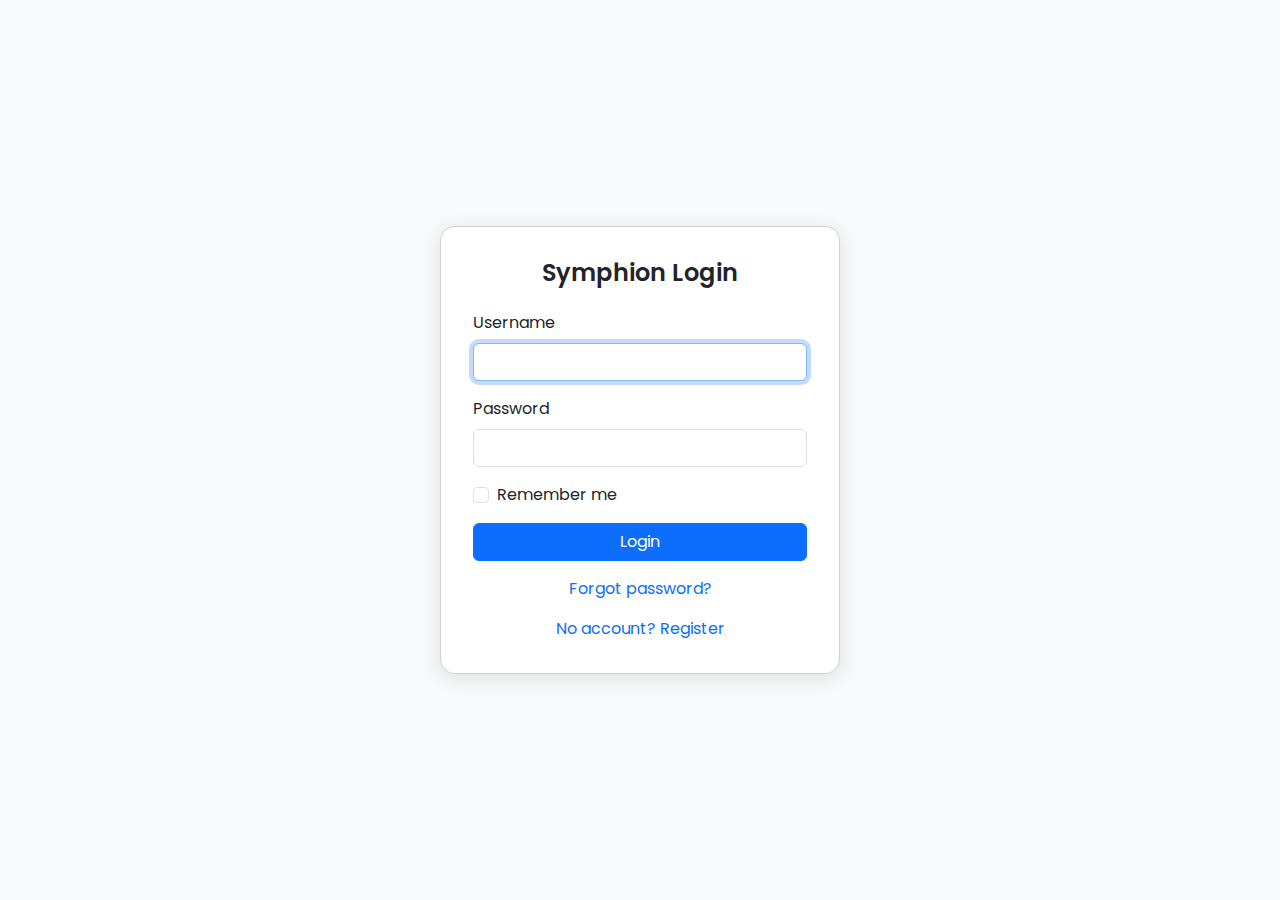
<file: index.html>
<!DOCTYPE html>
<html lang="en">
<head>
  <meta charset="UTF-8">
  <meta name="viewport" content="width=device-width, initial-scale=1">
  <title>Login</title>
  <link href="https://cdn.jsdelivr.net/npm/bootstrap@5.3.3/dist/css/bootstrap.min.css" rel="stylesheet">
  <!-- Google Font -->
  <link href="https://fonts.googleapis.com/css2?family=Poppins:wght@400;600&display=swap" rel="stylesheet">
  <style>
    body {
      background: #f8f9fa;
      font-family: 'Poppins', sans-serif;
    }
    .login-container {
      min-height: 100vh;
      display: flex;
      align-items: center;
      justify-content: center;
    }
    .login-card {
      width: 100%;
      max-width: 400px;
      padding: 2rem;
      border-radius: 15px;
      box-shadow: 0 4px 20px rgba(0, 0, 0, 0.1);
      background-color: #ffffff;
    }
    h4 {
      font-weight: 600;
    }


/* ----- EXTRA SMALL (≤576px) ----- */
@media (max-width: 576px) {
  .login-card {
    padding: 1rem;          /* less padding for smaller phones */
  }
  .login-card h4 {
    font-size: 1.25rem;     /* smaller heading */
  }
  .login-card .form-label,
  .login-card .form-control {
    font-size: 0.9rem;      /* slightly smaller inputs/labels */
  }
  .login-card .btn {
    font-size: 0.9rem;
    padding: 0.5rem;
  }
}

/* ----- VERY SMALL (≤400px) ----- */
@media (max-width: 400px) {
  .login-card {
    padding: 0.75rem;       /* even tighter padding */
  }
  .login-card h4 {
    font-size: 1.1rem;
  }
  .login-card .form-label,
  .login-card .form-control,
  .login-card .btn {
    font-size: 0.8rem;      /* super small text */
  }
}

    
  </style>
</head>
<body>
  <div class="login-container">
    <div class="card login-card">
      <h4 class="text-center mb-4">Symphion Login</h4>
      <form id="loginForm" method="post" action="{%% url 'login' %%}">
        <div class="mb-3">
          <label for="username" class="form-label">Username</label>
          <input type="text" class="form-control" id="username" name="username" required autofocus>
        </div>
        <div class="mb-3">
          <label for="password" class="form-label">Password</label>
          <input type="password" class="form-control" id="password" name="password" required>
        </div>
        <div class="mb-3 form-check">
          <input type="checkbox" class="form-check-input" id="remember">
          <label class="form-check-label" for="remember">Remember me</label>
        </div>
        <div class="d-grid">
          <button type="submit" class="btn btn-primary">Login</button>
        </div>
        <p class="text-center mt-3 mb-0">
          <a href="/forgot-password" class="text-decoration-none">Forgot password?</a>
        </p>
        <p class="text-center mt-3 mb-0">
          <a href="register.html" class="text-decoration-none">No account? Register</a>
        </p>
      </form>
    </div>
  </div>


  <script>
    // Intercept login to verify against stored userData
    document.getElementById('loginForm').addEventListener('submit', function(e) {
      e.preventDefault();
      const fm = e.target;
      const { username, password } = fm;
      const stored = JSON.parse(localStorage.getItem('userData') || '{}');
      if (username.value === stored.username && password.value === stored.password) {
        localStorage.setItem('loggedIn', 'true');
        window.location.href = 'dashboard.html';
      } else {
        alert('Invalid credentials');
      }
    });
  </script>
  <script src="https://cdn.jsdelivr.net/npm/bootstrap@5.3.3/dist/js/bootstrap.bundle.min.js"></script>



 <script>
    const form = document.querySelector('form');
    form.addEventListener('submit', function(e) {
      e.preventDefault();
      const username = this.username.value.trim();
      const password = this.password.value;    // in test you might skip real checking
      const userJson = localStorage.getItem(username);

      if (!userJson) {
        return alert('No such user.  Please register first.');
      }
      // (Optionally: parse and check a stored-password field here.)
      // For now, we assume “login successful”:

      localStorage.setItem('loggedInUser', username);
      window.location.href = 'dashboard.html';
    });
  </script>



</body>
</html>
</file>
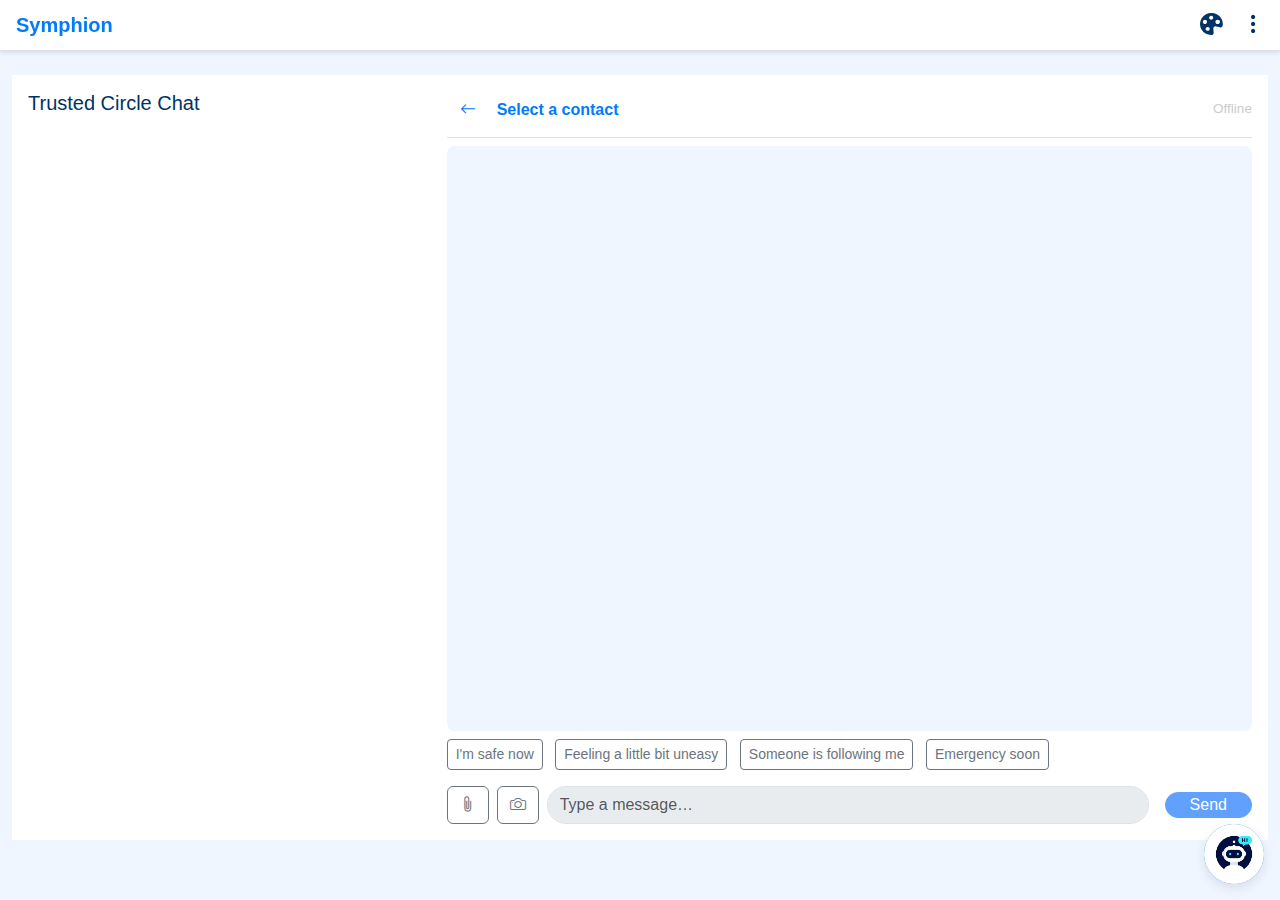
<file: chat.html>
<!DOCTYPE html>
<html lang="en" data-theme="light">
<head>
  <meta charset="UTF-8">
  <meta name="viewport" content="width=device-width, initial-scale=1">
  <title>Chat</title>
  <link href="https://cdn.jsdelivr.net/npm/bootstrap@5.3.3/dist/css/bootstrap.min.css" rel="stylesheet">
  <link href="https://cdn.jsdelivr.net/npm/bootstrap-icons@1.10.5/font/bootstrap-icons.css" rel="stylesheet">
  <link rel="stylesheet" href="symphbot.css">
  <style>
    
:root {
  --bg: #f0f6ff;
  --panel-bg: #ffffff;
  --text: #003366;
  --accent: #007bff;
  --shadow: rgba(0, 0, 0, 0.1);
}
[data-theme="dark"] {
  --bg: #0d0f19;
  --panel-bg: rgba(20, 22, 35, 0.8);
  --text: #e0e6ff;
  --accent: #66b2ff;
  --shadow: rgba(0, 0, 0, 0.6);
}
[data-theme="dark"] h3,
[data-theme="dark"] h5,
[data-theme="dark"] h6 {
  color: #66b2ff !important;
  font-weight: 600;
}
body {
  background: var(--bg);
  color: var(--text);
  font-family: 'Poppins', sans-serif;
  margin: 0;
}

/* Top Navigation Bar */
.topnav {
  position: sticky; top: 0; z-index: 1000;
  background: var(--panel-bg); backdrop-filter: blur(8px);
  padding: .75rem 1rem; display: flex;
  justify-content: space-between; align-items: center;
  box-shadow: 0 2px 4px var(--shadow);
}
.brand { font-size: 1.25rem; font-weight: 600; color: var(--accent); }
.menu-icon, .theme-icon {
  font-size: 1.4rem; cursor: pointer;
  color: var(--text); margin-left: 1rem;
  transition: color .2s;
}
.menu-icon:hover, .theme-icon:hover { color: var(--accent); }
.offcanvas {
  background: var(--panel-bg) !important;
  backdrop-filter: blur(6px);
}
.offcanvas .nav-link {
  color: var(--text) !important;
  transition: background .2s, color .2s;
}
.offcanvas .nav-link:hover {
  background: rgba(102,178,255,0.1) !important;
  color: var(--accent) !important;
}
.offcanvas .nav-link.active {
  background: rgba(102,178,255,0.2) !important;
  color: var(--accent) !important;
}

/* Main container */
.main {
  padding-bottom: 2rem;
}

/* Tab Panels */
.tab-content-panel {
  background: var(--panel-bg);
  padding: 1.5rem;
  border-radius: 12px;
  box-shadow: 0 4px 20px var(--shadow);
}

/* Sidebar (Offcanvas) */
[data-theme="dark"] .offcanvas-body {
  background-color: var(--panel-bg);
  color: var(--text);
}

/* Contacts Pane */
.contacts-pane {
  background: var(--panel-bg);
}
.contacts-pane .list-group-item {
  background: var(--panel-bg);
  color: var(--text);
  cursor: pointer;
  transition: background 0.2s;
}
.contacts-pane .list-group-item:hover,
.contacts-pane .list-group-item.active {
  background: var(--accent);
  color: #fff;
}

/* Chat Pane */
.chat-pane {
  background: var(--panel-bg);
}
.chat-header {
  justify-content: space-between;
  font-weight: 600;
  color: var(--accent);
}

#messagesPane {
  background: var(--bg);
  border-radius: 8px;
  padding: 0.5rem;
}

#msgInput,
#sendBtn {
  border-radius: 2rem;
}
#sendBtn {
  padding: 0 1.5rem;
}

.chat-pane .badge {
  padding: 0.5em 0.75em;
  border-radius: 1em;
  max-width: 80%;
  display: inline-block;
  word-wrap: break-word;
}

.chat-pane .small {
  font-weight: 600;
  font-size: 0.85rem;
}

.chat-pane .text-muted {
  color: #ccc !important;  /* try a lighter shade for better contrast */
  font-weight: 500;
}
  #attachmentPreview {
      max-width: 100px;
      max-height: 100px;
      margin-top: 5px;
      display: none;
    }
    /* Enable vertical scrolling in the messages pane */
    #messagesPane {
      overflow-y: auto;
      overflow-x: hidden;
      height: 65vh;
    }
    .quick-messages button {
      margin-right: 0.5rem;
      margin-bottom: 0.5rem;
    }
  </style>
</head>
<body>
  <!-- Top nav -->
  <nav class="topnav d-flex justify-content-between align-items-center px-3 py-2 border-bottom">
    <div class="brand fw-bold">Symphion</div>
    <div>
      <i id="themeToggle" class="bi bi-palette-fill theme-icon"></i>
      <i class="bi bi-three-dots-vertical menu-icon" data-bs-toggle="offcanvas" data-bs-target="#offcanvasMenu"></i>
    </div>
  </nav>

  <!-- Off-canvas Sidebar -->
  <div class="offcanvas offcanvas-end" tabindex="-1" id="offcanvasMenu">
    <div class="offcanvas-header">
      <h5 class="offcanvas-title">My Account</h5>
      <button type="button" class="btn-close text-reset" data-bs-dismiss="offcanvas"></button>
    </div>
    <div class="offcanvas-body">
      <nav class="nav flex-column" id="sidebarNav">
        <a class="nav-link" href="dashboard.html"><i class="bi bi-house-door-fill me-2"></i>Dashboard</a>
        <a class="nav-link" href="myprofile.html"><i class="bi bi-person-circle me-2"></i>My Profile</a>
        <a class="nav-link" href="chat.html"><i class="bi bi-chat-dots-fill me-2"></i>Chat</a>
        <a class="nav-link" href="guardians.html"><i class="bi bi-people-fill me-2"></i>Trusted Circle</a>
        <a class="nav-link" href="emergencies.html"><i class="bi bi-exclamation-triangle-fill me-2"></i>Emergencies</a>
        <a class="nav-link" href="recordings.html"><i class="bi bi-mic-fill me-2"></i>Audio Vault</a>
        <a class="nav-link text-danger" href="login.html"><i class="bi bi-box-arrow-right me-2"></i>Logout</a>
      </nav>
    </div>
  </div>

  <!-- Main Content -->
  <div class="main container-fluid mt-4">
    <div class="row gx-0">
      <!-- Contacts Pane -->
      <div class="col-md-4 contacts-pane p-3">
        <h5 class="mb-3">Trusted Circle Chat</h5>
        <ul id="contactsList" class="list-group"></ul>
      </div>
      <!-- Chat Pane -->
      <div class="col-md-8 chat-pane d-none d-md-flex flex-column p-3">
        <div class="chat-header d-flex align-items-center border-bottom pb-2 mb-2">
          <button id="backBtn" class="btn btn-link d-md-none me-2"><i class="bi bi-arrow-left"></i></button>
          <button id="backBtnMd" class="btn btn-link d-none d-md-inline me-2" title="Back">
            <i class="bi bi-arrow-left"></i>
          </button>
          <div id="chatHeader">Select a contact</div>
          <div id="statusIndicator" class="ms-auto small text-muted">Offline</div>
        </div>
        <div id="messagesPane" class="flex-grow-1 mb-2"></div>
        <!-- Quick predefined messages -->
        <div class="quick-messages mb-2">
          <button class="btn btn-sm btn-outline-secondary" data-quick="I'm safe">I'm safe now</button>
          <button class="btn btn-sm btn-outline-secondary" data-quick="Need assistance">Feeling a little bit uneasy</button>
          <button class="btn btn-sm btn-outline-secondary" data-quick="Please call me">Someone is following me</button>
          <button class="btn btn-sm btn-outline-secondary" data-quick="Emergency soon">Emergency soon</button>
        </div>
        <div class="d-flex align-items-center gap-2">
          <label for="fileInput" class="btn btn-outline-secondary mb-0">
            <i class="bi bi-paperclip"></i>
          </label>
          <input type="file" accept="image/*" id="fileInput" hidden>
          <button id="cameraBtn" class="btn btn-outline-secondary" title="Take Photo">
            <i class="bi bi-camera"></i>
          </button>
          <input id="msgInput" type="text" class="form-control me-2" placeholder="Type a message…" disabled>
          <button id="sendBtn" class="btn btn-primary" disabled>Send</button>
        </div>
        <img id="attachmentPreview">
      </div>
    </div>
  </div>

<!-- Symphbot Toggle Button -->
<div id="symphbotBtn">
  <img src="Bot.png" alt="Chat with Symphbot" />
</div>

<!-- Symphbot Chat Modal -->
<div class="modal fade symphbot-modal" id="symphbotModal" tabindex="-1" aria-hidden="true">
  <div class="modal-dialog">
    <div class="modal-content d-flex flex-column">
      <div class="modal-header">
        <h5 class="modal-title">Symphbot</h5>
        <button type="button" class="btn-close btn-close-white ms-auto" data-bs-dismiss="modal"></button>
      </div>
      <div class="modal-body d-flex flex-column" id="symphbotBody">
        <!-- Bot and user messages appear here -->
      </div>
      <div class="modal-footer">
        <div class="input-group">
          <input type="text" id="symphbotInput" class="form-control" placeholder="Ask me anything…">
          <button class="btn btn-secondary" id="symphbotSend"><i class="bi bi-send-fill"></i></button>
        </div>
      </div>
    </div>
  </div>
</div>

  <!-- Bootstrap JS -->
  <script src="https://cdn.jsdelivr.net/npm/bootstrap@5.3.3/dist/js/bootstrap.bundle.min.js"></script>
  <script>
    const themeToggle = document.getElementById('themeToggle');
    themeToggle.addEventListener('click', () => {
      const root = document.documentElement;
      const next = root.getAttribute('data-theme') === 'light' ? 'dark' : 'light';
      root.setAttribute('data-theme', next);
      themeToggle.classList.toggle('bi-palette-fill');
      themeToggle.classList.toggle('bi-palette');
    });

    const contactsPane = document.querySelector('.contacts-pane');
    const chatPane = document.querySelector('.chat-pane');
    const backBtn = document.getElementById('backBtn');
    const backBtnMd = document.getElementById('backBtnMd');
    const fileInput = document.getElementById('fileInput');
    const attachmentPreview = document.getElementById('attachmentPreview');
    const cameraBtn = document.getElementById('cameraBtn');
    const quickBtns = document.querySelectorAll('.quick-messages button');

    function showChatPane() {
      contactsPane.classList.add('d-none');
      chatPane.classList.remove('d-none');
    }
    function showContactsPane() {
      contactsPane.classList.remove('d-none');
      if (window.innerWidth < 768) chatPane.classList.add('d-none');
    }

    backBtn.addEventListener('click', showContactsPane);
    backBtnMd.addEventListener('click', showContactsPane);

    let currentContact = null;
    const contacts = JSON.parse(localStorage.getItem('guardians') || '[]');
    const contactsUl = document.getElementById('contactsList');
    const statusIndicator = document.getElementById('statusIndicator');

    contacts.forEach(c => {
      const li = document.createElement('li');
      li.className = 'list-group-item list-group-item-action';
      li.textContent = c.name;
      li.dataset.name = c.name;
      li.addEventListener('click', () => selectContact(c));
      contactsUl.appendChild(li);
    });

    function selectContact(c) {
      currentContact = c;
      document.getElementById('chatHeader').textContent = c.name;
      statusIndicator.textContent = 'Online';
      document.getElementById('msgInput').disabled = false;
      document.getElementById('sendBtn').disabled = false;
      loadConversation(c.name);
      showChatPane();
    }

    quickBtns.forEach(btn => {
      btn.addEventListener('click', () => {
        const text = btn.dataset.quick;
        sendMessage({ text });
      });
    });

    function loadConversation(name) {
      const key = `chat_${name}`;
      const msgs = JSON.parse(localStorage.getItem(key) || '[]');
      const pane = document.getElementById('messagesPane');
      pane.innerHTML = '';
      msgs.forEach(m => {
        const div = document.createElement('div');
        div.className = m.from === 'me' ? 'text-end mb-2' : 'text-start mb-2';
        let content = '';
        if (m.imageData) {
          content = `<img src="${m.imageData}" class="img-thumbnail" style="max-width:200px;">`;
        } else {
          content = `<span class="badge ${m.from === 'me' ? 'bg-primary' : 'bg-secondary'}">${m.text}</span>`;
        }
        const time = m.time ? new Date(m.time).toLocaleTimeString([], { hour: '2-digit', minute: '2-digit' }) : '';
        let receipt = '';
        if (m.from === 'me') {
          receipt = m.read ? ' <i class="bi bi-check-all text-info"></i>' : ' <i class="bi bi-check"></i>';
        }
        div.innerHTML = `${content}<div class="small text-muted">${time}${receipt}</div>`;
        pane.appendChild(div);
      });
      pane.scrollTop = pane.scrollHeight;
      msgs.forEach(m => { if (m.from !== 'me') m.read = true; });
      localStorage.setItem(`chat_${name}`, JSON.stringify(msgs));
    }

    function sendMessage({ text, imageData }) {
      const key = `chat_${currentContact.name}`;
      const msgs = JSON.parse(localStorage.getItem(key) || '[]');
      const message = { from: 'me', time: Date.now(), read: false };
      if (imageData) message.imageData = imageData;
      else message.text = text;
      msgs.push(message);
      localStorage.setItem(key, JSON.stringify(msgs));
      document.getElementById('msgInput').value = '';
      document.getElementById('attachmentPreview').style.display = 'none';
      document.getElementById('attachmentPreview').src = '';
      loadConversation(currentContact.name);
    }

    document.getElementById('sendBtn').addEventListener('click', () => {
      const inp = document.getElementById('msgInput');
      const text = inp.value.trim();
      if (!text) return;
      sendMessage({ text });
    });

    fileInput.addEventListener('change', e => {
      const file = e.target.files[0];
      if (!file) return;
      const reader = new FileReader();
      reader.onload = evt => {
        document.getElementById('attachmentPreview').src = evt.target.result;
        document.getElementById('attachmentPreview').style.display = 'block';
        sendMessage({ imageData: evt.target.result });
      };
      reader.readAsDataURL(file);
    });

    cameraBtn.addEventListener('click', () => {
      if (navigator.mediaDevices && navigator.mediaDevices.getUserMedia) {
        const videoInput = document.createElement('input');
        videoInput.type = 'file';
        videoInput.accept = 'image/*';
        videoInput.capture = 'environment';
        videoInput.onchange = fileInput.onchange;
        videoInput.click();
      } else {
        alert('Camera access not supported on this device');
      }
    });

    window.addEventListener('DOMContentLoaded', () => {
      if (window.innerWidth < 768) showContactsPane();
    });
  </script>
  <script src="symphbot.js"></script>
</body>
</html>
</file>
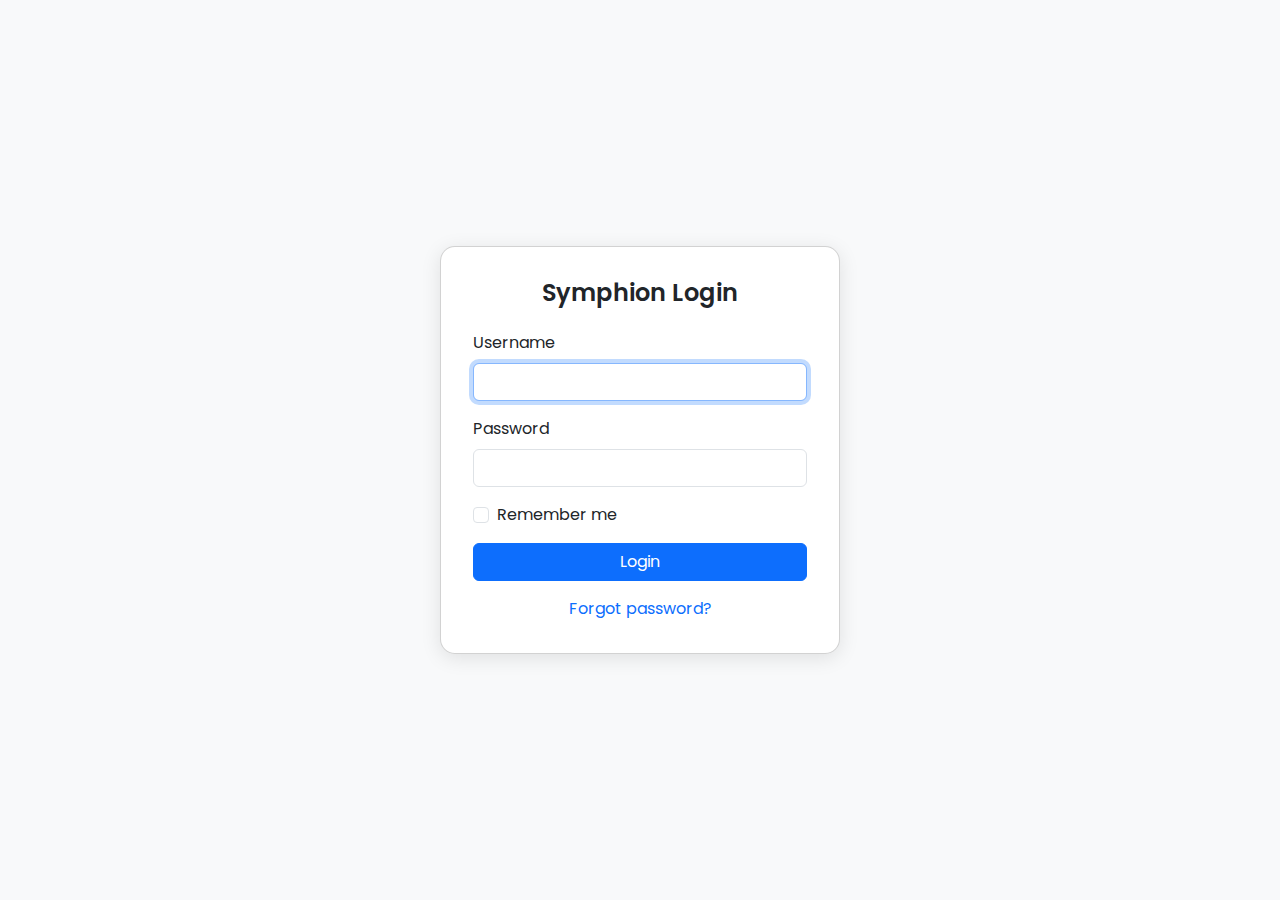
<file: dashboard.html>
<!DOCTYPE html>
<html lang="en" data-theme="light">
<head>
  <meta charset="UTF-8">
  <meta name="viewport" content="width=device-width, initial-scale=1">
  <title>Dashboard</title>
  <!-- Bootstrap CSS -->
  <link href="https://cdn.jsdelivr.net/npm/bootstrap@5.3.3/dist/css/bootstrap.min.css" rel="stylesheet">
  <link href="https://cdn.jsdelivr.net/npm/bootstrap-icons@1.10.5/font/bootstrap-icons.css" rel="stylesheet">
  <link rel="stylesheet" href="symphbot.css">
  <style>
:root {
  --bg: #f8f9fa;
  --panel-bg: #ffffff;
  --text: #003366;
  --accent: #007bff;
  --shadow: rgba(0, 0, 0, 0.1);
}
[data-theme="dark"] {
  --bg: #121212;
  --panel-bg: rgba(30,30,47,0.6);
  --text: #e0e6ff;
  --accent: #66b2ff;
  --shadow: rgba(0,0,0,0.7);
}
body {
  margin: 0;
  font-family: 'Poppins', sans-serif;
  background: var(--bg);
  color: var(--text);
  transition: background .3s, color .3s;
}
[data-theme="dark"] h3,
[data-theme="dark"] h5,
[data-theme="dark"] h6 {
  color: #66b2ff !important;
  font-weight: 600;
}
[data-theme="dark"] .brand {
  color: var(--accent) !important;
}
.topnav {
  position: sticky; top: 0; z-index: 1000;
  background: var(--panel-bg); backdrop-filter: blur(8px);
  padding: .75rem 1rem; display: flex;
  justify-content: space-between; align-items: center;
  box-shadow: 0 2px 4px var(--shadow);
}
.brand { font-size: 1.25rem; font-weight: 600; color: var(--accent); }
.menu-icon, .theme-icon {
  font-size: 1.4rem; cursor: pointer;
  color: var(--text); margin-left: 1rem;
  transition: color .2s;
}
.menu-icon:hover, .theme-icon:hover { color: var(--accent); }
.offcanvas {
  background: var(--panel-bg) !important;
  backdrop-filter: blur(6px);
}
.offcanvas .nav-link {
  color: var(--text) !important;
  transition: background .2s, color .2s;
}
.offcanvas .nav-link:hover {
  background: rgba(102,178,255,0.1) !important;
  color: var(--accent) !important;
}
.offcanvas .nav-link.active {
  background: rgba(102,178,255,0.2) !important;
  color: var(--accent) !important;
}
[data-theme="dark"] .btn-close {
  filter: invert(1) brightness(2) contrast(2);
}
.main { padding: 2rem; }
@media (max-width:768px) { .main { padding: 1rem; } }
.section { margin-bottom: 1.5rem; }
.row.match-cards > [class*=col-] {
  display: flex; flex-direction: column; gap: 1rem;
}
.card {
  flex: 1; border-radius: 12px;
  background: var(--panel-bg);
  box-shadow: 0 4px 12px var(--shadow);
  transition: transform .2s, box-shadow .2s;
}

/* Animate emergency contact entries */
#emergencyList li {
  opacity: 0;
  transform: translateY(10px);
  animation: slideIn 0.4s ease forwards;
}
#emergencyList li:nth-child(1) { animation-delay: 0.1s; }
#emergencyList li:nth-child(2) { animation-delay: 0.2s; }
#emergencyList li:nth-child(3) { animation-delay: 0.3s; }
#emergencyList li:nth-child(4) { animation-delay: 0.4s; } /* for +N more */

@keyframes slideIn {
  to {
    opacity: 1;
    transform: translateY(0);
  }
}

/* Optional: style for the "+N more..." link */
#emergencyList a.more-link {
  font-style: italic;
  display: inline-flex;
  align-items: center;
  gap: 1px;
  color: var(--accent);
}
#emergencyList a.more-link:hover {
  text-decoration: underline;
}


.card:hover {
  transform: translateY(-3px);
  box-shadow: 0 6px 18px var(--shadow);
}
.card, .card * {
  color: var(--text) !important;
}

#emergencyList li i {
  margin-right: 0.1rem !important; /* reduce space between icon and text */
}


.photo-upload { position: relative; width:120px; height:120px; margin:0 auto 1rem; }
.avatar-wrapper {
  width:100%; height:100%;
  border:2px solid var(--accent);
  border-radius:50%; overflow:hidden; cursor:pointer;
  transition: border-color .2s;
}
.avatar-img { width:100%; height:100%; object-fit:cover; }
.avatar-plus {
  position:absolute; bottom:0; right:0;
  background:var(--accent); color:#fff;
  width:32px; height:32px; border-radius:50%;
  display:flex; align-items:center; justify-content:center;
  font-size:22px; border:2px solid #fff;
}
.card-header {
  background: var(--panel-bg) !important;
  border-bottom: 1px solid var(--shadow);
  color: var(--text) !important;
}
@media (max-width:992px) {
  .col-lg-6 { flex: 0 0 100%; max-width: 100%; }
}
#sidebarNav .nav-link {
  position: relative;
  transition: background 0.3s ease, transform 0.3s ease;
  border-radius: 8px;
}
#sidebarNav .nav-link:hover {
  background: rgba(102, 178, 255, 0.15);
  transform: translateX(5px);
  color: var(--accent) !important;
}
#sidebarNav .nav-link i {
  transition: transform 0.3s ease;
}
#sidebarNav .nav-link:hover i {
  transform: scale(1.1);
}
/* Emergency contacts list match recordings styling */
#emergencyList li {
  display: flex;
  justify-content: flex-start;
  align-items: center;
  padding: 0.5rem 0;
  border-bottom: 1px solid rgba(0,0,0,0.05);
}
#emergencyList li:last-child {
  border-bottom: none;
}
#emergencyList a {
  font-weight: 500;
  color: var(--accent) !important;
  text-decoration: none;
}
#emergencyList a:hover {
  text-decoration: underline;
}
</style>
</head>
<body>
  <nav class="topnav">
    <div class="brand">Symphion</div>
    <div>
      <i id="themeToggle" class="bi bi-palette-fill theme-icon"></i>
      <i class="bi bi-three-dots-vertical menu-icon" data-bs-toggle="offcanvas" data-bs-target="#offcanvasMenu"></i>
    </div>
  </nav>
  <div class="offcanvas offcanvas-end" tabindex="-1" id="offcanvasMenu">
    <div class="offcanvas-header">
      <h5 class="offcanvas-title">My Account</h5>
      <button type="button" class="btn-close text-reset" data-bs-dismiss="offcanvas"></button>
    </div>
    <div class="offcanvas-body">
      <nav class="nav flex-column" id="sidebarNav">
        <a class="nav-link" href="dashboard.html"><i class="bi bi-house-door-fill me-2"></i>Dashboard</a>
        <a class="nav-link" href="myprofile.html"><i class="bi bi-person-circle me-2"></i>My Profile</a>
        <a class="nav-link" href="chat.html"><i class="bi bi-chat-dots-fill me-2"></i>Chat</a>
        <a class="nav-link" href="guardians.html"><i class="bi bi-people-fill me-2"></i>Trusted Circle</a>
        <a class="nav-link" href="emergencies.html"><i class="bi bi-exclamation-triangle-fill me-2"></i>Emergencies</a>
        <a class="nav-link" href="recordings.html"><i class="bi bi-mic-fill me-2"></i>Audio Vault</a>
        <a class="nav-link text-danger" href="login.html"><i class="bi bi-box-arrow-right me-2"></i>Logout</a>
      </nav>
    </div>
  </div>

  <div class="main container-fluid">
    <!-- dynamic welcome -->
    <h3 id="welcomeHeading" class="mb-4">Welcome, User!</h3>

    <div class="row section match-cards">
      <div class="col-lg-6 mb-3">
        <div class="card text-center py-4">
          <div class="photo-upload" onclick="document.getElementById('photo').click()">
            <input type="file" id="photo" name="photo" accept="image/*" hidden onchange="previewPhoto(this)">
            <div class="avatar-wrapper">
              <img id="avatarPreview" src="https://cdn-icons-png.flaticon.com/512/149/149071.png" class="avatar-img" alt="Avatar">
              <div class="avatar-plus">+</div>
            </div>
          </div>
          <!-- dynamic profile fields -->
          <h5 id="profileName" class="mb-1">Name</h5>
          <p id="profileEmail" class="mb-0">email@example.com</p>
          <p id="profileLocation" class="mb-0">City, Country</p>
          <p id="profileContact" class="mb-0">+254 700 000000</p>
          <a href="myprofile.html" class="btn btn-primary btn-sm mt-3">Edit Profile</a>
        </div>
        <div class="card p-3">
          <div class="card-header d-flex justify-content-between align-items-center">
          <strong class="card-title mb-3">Trusted Circle</strong>
          <a href="guardians.html" class="text-decoration-none text-primary small">View All</a>
          </div>
          <div class="card-body">
            <ul id="emergencyList" class="list-unstyled mb-0">
              <!-- filled by script -->
            </ul>
          </div>
        </div>
      </div>
      <div class="col-lg-6 mb-3">
        <div class="card mb-3">
          <div class="card-body d-flex align-items-center">
            <i class="bi bi-shield-check fs-2 text-success me-3"></i>
            <div><h6 class="mb-0">Connection Status</h6><span class="fw-bold text-success">Connected</span></div>
          </div>
        </div>
        <div class="card mb-3">
          <div class="card-body d-flex align-items-center">
            <i class="bi bi-graph-up fs-2 text-primary me-3"></i>
            <div><h6 class="mb-0">Alert History</h6><span class="fw-bold">5 in the past week</span></div>
          </div>
        </div>
        <div class="card mb-3">
          <div class="card-body d-flex align-items-center">
            <i class="bi bi-geo-alt-fill fs-2 text-primary me-3"></i>
            <div><h6 class="mb-0">Location</h6><span class="fw-bold">South B, Nairobi</span></div>
          </div>
        </div>
<div class="section" id="recordings">
  <div class="card">
    <div class="card-header d-flex justify-content-between align-items-center">
      <strong>Recent Recordings</strong>
      <a href="#" class="text-decoration-none text-primary small">View All</a>
    </div>
    <div class="card-body">
      <ul class="list-unstyled mb-0">
        <!-- Will be dynamically populated -->
      </ul>
      <audio id="audioPlayer" controls class="mt-3 w-100 d-none"></audio>
    </div>
  </div>
</div>

      </div>
      </div>
    </div>
    <div class="section">
      <div class="card">
        <div class="card-header"><strong>Live Location</strong></div>
        <div class="card-body p-0" style="height:300px;">
          <iframe src="https://maps.google.com/maps?q=-1.286389,36.817223&z=15&output=embed"
                  width="100%" height="100%" loading="lazy"
                  style="border-radius:0 0 12px 12px;border:0;"></iframe>
        </div>
      </div>
    </div>
  </div>

  <!-- Symphbot Toggle Button -->
<div id="symphbotBtn">
  <img src="Bot.png" alt="Chat with Symphbot" />
</div>

<!-- Symphbot Chat Modal -->
<div class="modal fade symphbot-modal" id="symphbotModal" tabindex="-1" aria-hidden="true">
  <div class="modal-dialog">
    <div class="modal-content d-flex flex-column">
      <div class="modal-header">
        <h5 class="modal-title">Symphbot</h5>
        <button type="button" class="btn-close btn-close-white ms-auto" data-bs-dismiss="modal"></button>
      </div>
      <div class="modal-body d-flex flex-column" id="symphbotBody">
        <!-- Bot and user messages appear here -->
      </div>
      <div class="modal-footer">
        <div class="input-group">
          <input type="text" id="symphbotInput" class="form-control" placeholder="Ask me anything…">
          <button class="btn btn-secondary" id="symphbotSend"><i class="bi bi-send-fill"></i></button>
        </div>
      </div>
    </div>
  </div>
</div>

  <script src="https://cdn.jsdelivr.net/npm/bootstrap@5.3.3/dist/js/bootstrap.bundle.min.js"></script>
  
  <script>
// Theme toggle
const themeToggle = document.getElementById('themeToggle');
themeToggle.addEventListener('click', () => {
  const root = document.documentElement;
  const current = root.getAttribute('data-theme');
  const next = current === 'light' ? 'dark' : 'light';
  root.setAttribute('data-theme', next);
  themeToggle.classList.toggle('bi-palette-fill');
  themeToggle.classList.toggle('bi-palette');
});

// Preview profile photo
function previewPhoto(input) {
  const reader = new FileReader();
  reader.onload = e => document.getElementById('avatarPreview').src = e.target.result;
  reader.readAsDataURL(input.files[0]);
}

// Scroll to recordings section
function scrollToRecordings() {
  document.getElementById('recordings').scrollIntoView({ behavior: 'smooth' });
}

// Play recording in audio player
function playRecording(blobUrl) {
  const player = document.getElementById('audioPlayer');
  player.src = blobUrl;
  player.classList.remove('d-none');
  player.play();
}

// Logout user
function logout() {
  localStorage.removeItem('loggedInUser');
  window.location.replace('login.html');
}

// Show up to 3 emergency contacts, with "+N more..." link
function updateDashboardContacts() {
  const list = JSON.parse(localStorage.getItem('guardians') || '[]');
  const ul = document.getElementById('emergencyList');
  ul.innerHTML = '';
  if (list.length === 0) {
    ul.innerHTML = '<li>No emergency contacts added.</li>';
    return;
  }
  const maxShow = 3;
  list.slice(0, maxShow).forEach(c => {
    const li = document.createElement('li');
    li.className = 'd-flex align-items-center mb-2';
    li.innerHTML = `
      <i class="bi bi-person-circle fs-4 me-2 text-accent"></i>
      <div><div class="fw-bold">${c.name}</div><div>${c.contact}</div></div>`;
    ul.appendChild(li);
  });
if (list.length > maxShow) {
  const remaining = list.length - maxShow;
  const li = document.createElement('li');
  li.className = 'mt-2';
  li.innerHTML = `
    <a href="guardians.html" class="text-decoration-none more-link">
      <i class="bi bi-arrow-right-circle-fill"></i>
      +${remaining} more...
    </a>`;
  ul.appendChild(li);
}
}

// Fetch recent recordings from IndexedDB and show up to 3
function populateRecentRecordingsFromDB() {
  const ul = document.querySelector('#recordings .card-body ul');
  if (!ul) return;

  const request = indexedDB.open("recordingsDB", 1);
  request.onsuccess = (event) => {
    const db = event.target.result;
    const tx = db.transaction("audio", "readonly");
    const store = tx.objectStore("audio");
    const getAll = store.getAll();

    getAll.onsuccess = () => {
      const recordings = getAll.result.sort((a, b) => b.id - a.id);
      ul.innerHTML = '';
      const maxShow = 3;
      recordings.slice(0, maxShow).forEach(rec => {
        const li = document.createElement('li');
        li.className = 'd-flex justify-content-between align-items-center py-2 border-bottom';
        li.innerHTML = `
          <span>${new Date(rec.timestamp).toLocaleString()}</span>
          <button class="btn btn-sm btn-outline-primary" onclick="playRecording('${rec.blob}')">▶ Play</button>`;
        ul.appendChild(li);
      });
      if (recordings.length > maxShow) {
        const remaining = recordings.length - maxShow;
        const li = document.createElement('li');
        li.className = 'mt-2';
        li.innerHTML = `<a href="recordings.html" class="text-decoration-none">+${remaining} more...</a>`;
        ul.appendChild(li);
      }
    };
  };
}

// Redirect View All button
function attachViewAllRecording() {
  const btn = document.querySelector('#recordings .card-header a');
  if (!btn) return;
  btn.addEventListener('click', e => {
    e.preventDefault();
    window.location.href = 'recordings.html';
  });
}

// On page load
window.addEventListener('DOMContentLoaded', () => {
  const username = localStorage.getItem('loggedInUser');
  if (!username) {
    window.location.replace('login.html');
    return;
  }
  const user = JSON.parse(localStorage.getItem(username) || 'null');
  if (!user) {
    localStorage.removeItem('loggedInUser');
    window.location.replace('login.html');
    return;
  }
  document.getElementById('welcomeHeading').textContent = `Welcome, ${user.name}!`;
  document.getElementById('profileName').textContent = user.name;
  document.getElementById('profileEmail').textContent = user.email;
  document.getElementById('profileContact').textContent = user.contact;
  document.getElementById('profileLocation').textContent = user.location || '';
  if (user.photo) document.getElementById('avatarPreview').src = user.photo;

  updateDashboardContacts();
  populateRecentRecordingsFromDB();
  attachViewAllRecording();
});

</script>
<script src="symphbot.js"></script>
</body>
</html>
</file>
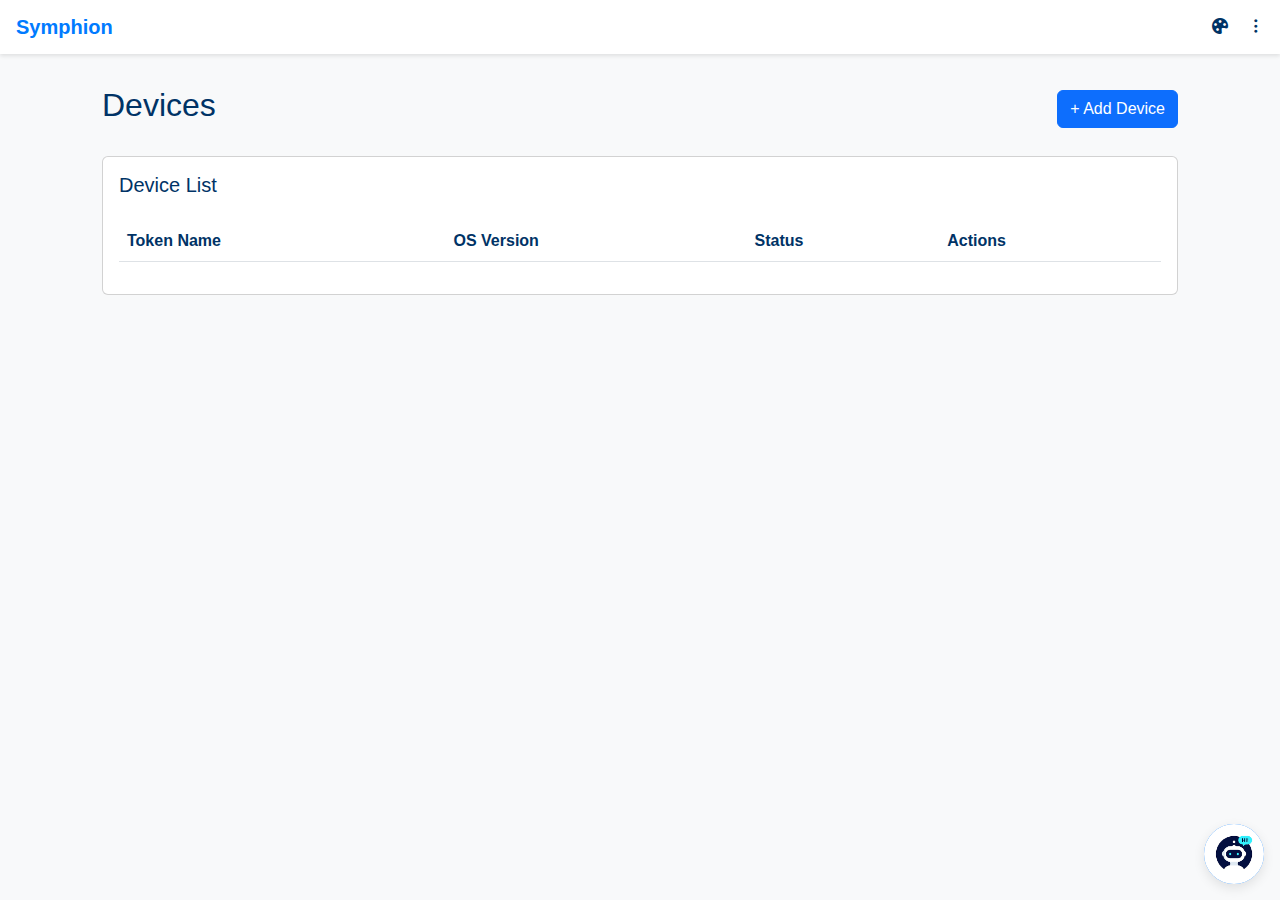
<file: devices.html>
<!DOCTYPE html>
<html lang="en" data-theme="light">
<head>
  <meta charset="UTF-8">
  <meta name="viewport" content="width=device-width, initial-scale=1">
  <title>My Devices</title>
  <!-- Bootstrap CSS -->
  <link href="https://cdn.jsdelivr.net/npm/bootstrap@5.3.3/dist/css/bootstrap.min.css" rel="stylesheet">
  <link href="https://cdn.jsdelivr.net/npm/bootstrap-icons@1.10.5/font/bootstrap-icons.css" rel="stylesheet">
  <link rel="stylesheet" href="symphbot.css">
  <style>
    :root {
      --bg: #f8f9fa;
      --panel-bg: #ffffff;
      --text: #003366;
      --accent: #007bff;
      --shadow: rgba(0, 0, 0, 0.1);
      --table-bg: #ffffff;
      --input-bg: #ffffff;
    }
    [data-theme="dark"] {
      --bg: #121212;
      --panel-bg: rgba(30,30,47,0.6);
      --text: #e0e6ff;
      --accent: #66b2ff;
      --shadow: rgba(0,0,0,0.7);
      --table-bg: rgba(20,20,35,0.8);
      --input-bg: #2b2b3d;
    }

    body {
      margin: 0;
      font-family: 'Poppins', sans-serif;
      background: var(--bg);
      color: var(--text);
      transition: background .3s, color .3s;
    }
    /* Headings style in dark mode */
    [data-theme="dark"] h2,
    [data-theme="dark"] h5 {
      color: #66b2ff !important;
      font-weight: 600;
    }
    [data-theme="dark"] .brand {
      color: var(--accent) !important;
    }
    .topnav {
      position: sticky; top: 0; background: var(--panel-bg);
      display: flex; justify-content: space-between; align-items: center;
      padding: .75rem 1rem; box-shadow: 0 2px 4px var(--shadow);
    }

    .brand {
      font-size: 1.25rem; font-weight: 600; color: var(--accent);
    }

    .theme-icon, .menu-icon {
      cursor: pointer; margin-left: 1rem; color: var(--text);
    }

    .main {
      padding: 2rem;
    }

    .card, .modal-content {
      background: var(--panel-bg); color: var(--text);
    }

    .table {
      background-color: var(--table-bg) !important;
      color: var(--text);
    }

    .table td, .table th {
      background-color: var(--table-bg) !important;
      color: var(--text) !important;
    }

    .form-control, .form-select {
      background-color: var(--input-bg);
      color: var(--text);
      border: 1px solid var(--shadow);
    }

    .form-control::placeholder {
      color: #ccc;
    }

    /* Offcanvas Styling */
    .offcanvas {
      background: var(--panel-bg) !important;
      backdrop-filter: blur(8px);
      color: var(--text);
    }

    .offcanvas .nav-link {
      color: var(--text);
      transition: all 0.2s;
    }

    .offcanvas .nav-link:hover {
      background: rgba(102, 178, 255, 0.1);
      color: var(--accent);
    }

    .offcanvas .nav-link.active {
      background: rgba(102, 178, 255, 0.2);
      color: var(--accent);
    }

    [data-theme="dark"] .btn-close {
      filter: invert(1) brightness(2) contrast(2);
    }
    /* Smooth icon shift and background glow on hover */
    #sidebarNav .nav-link {
      position: relative;
      transition: background 0.3s ease, transform 0.3s ease;
      border-radius: 8px;
    }

    #sidebarNav .nav-link:hover {
      background: rgba(102, 178, 255, 0.15);
      transform: translateX(5px);
      color: var(--accent) !important;
    }

    /* Animate icon movement */
    #sidebarNav .nav-link i {
      transition: transform 0.3s ease;
    }

    #sidebarNav .nav-link:hover i {
      transform: scale(1.1);
    }
  </style>
</head>
<body>
  <nav class="topnav">
    <div class="brand">Symphion</div>
    <div>
      <i id="themeToggle" class="bi bi-palette-fill theme-icon"></i>
      <i class="bi bi-three-dots-vertical menu-icon" data-bs-toggle="offcanvas" data-bs-target="#offcanvasMenu"></i>
    </div>
  </nav>

  <div class="offcanvas offcanvas-end" tabindex="-1" id="offcanvasMenu">
    <div class="offcanvas-header">
      <h5 class="offcanvas-title">Menu</h5>
      <button type="button" class="btn-close text-reset" data-bs-dismiss="offcanvas"></button>
    </div>
    <div class="offcanvas-body">
      <nav class="nav flex-column" id="sidebarNav">
<a class="nav-link" href="dashboard.html"><i class="bi bi-house-door-fill me-2"></i>Dashboard</a>
        <a class="nav-link" href="myprofile.html"><i class="bi bi-person-circle me-2"></i>My Profile</a>
        <a class="nav-link" href="chat.html"><i class="bi bi-chat-dots-fill me-2"></i>Chat</a>
        <a class="nav-link" href="guardians.html"><i class="bi bi-people-fill me-2"></i>Trusted Circle</a>
        <a class="nav-link" href="emergencies.html"><i class="bi bi-exclamation-triangle-fill me-2"></i>Emergencies</a>
        <a class="nav-link" href="recordings.html"><i class="bi bi-mic-fill me-2"></i>Audio Vault</a>
        <a class="nav-link text-danger" href="login.html"><i class="bi bi-box-arrow-right me-2"></i>Logout</a>
      </nav>
    </div>
  </div>

  <div class="main container">
    <div class="d-flex justify-content-between align-items-center mb-4">
      <h2>Devices</h2>
      <button id="addBtn" class="btn btn-primary">+ Add Device</button>
    </div>

    <div class="card p-3 mb-4">
      <h5>Device List</h5>
      <table class="table mt-3" id="deviceTable">
        <thead>
          <tr><th>Token Name</th><th>OS Version</th><th>Status</th><th>Actions</th></tr>
        </thead>
        <tbody></tbody>
      </table>
    </div>
  </div>

  <!-- Add/Edit Modal -->
  <div class="modal fade" id="deviceModal" tabindex="-1">
    <div class="modal-dialog">
      <div class="modal-content">
        <div class="modal-header">
          <h5 class="modal-title" id="modalTitle">Add Device</h5>
          <button type="button" class="btn-close" data-bs-dismiss="modal"></button>
        </div>
        <div class="modal-body">
          <form id="deviceForm">
            <div class="mb-3">
              <label class="form-label">Token Name</label>
              <input type="text" class="form-control" id="tokenName" required>
            </div>
            <div class="mb-3">
              <label class="form-label">OS Version</label>
              <input type="text" class="form-control" id="osVersion" required>
            </div>
            <button type="submit" class="btn btn-primary">Save</button>
          </form>
        </div>
      </div>
    </div>
  </div>

<!-- Symphbot Toggle Button -->
<div id="symphbotBtn">
  <img src="Bot.png" alt="Chat with Symphbot" />
</div>

<!-- Symphbot Chat Modal -->
<div class="modal fade symphbot-modal" id="symphbotModal" tabindex="-1" aria-hidden="true">
  <div class="modal-dialog">
    <div class="modal-content d-flex flex-column">
      <div class="modal-header">
        <h5 class="modal-title">Symphbot</h5>
        <button type="button" class="btn-close btn-close-white ms-auto" data-bs-dismiss="modal"></button>
      </div>
      <div class="modal-body d-flex flex-column" id="symphbotBody">
        <!-- Bot and user messages appear here -->
      </div>
      <div class="modal-footer">
        <div class="input-group">
          <input type="text" id="symphbotInput" class="form-control" placeholder="Ask me anything…">
          <button class="btn btn-secondary" id="symphbotSend"><i class="bi bi-send-fill"></i></button>
        </div>
      </div>
    </div>
  </div>
</div>

  <script src="https://cdn.jsdelivr.net/npm/bootstrap@5.3.3/dist/js/bootstrap.bundle.min.js"></script>
  <script>
    let devices = [];
    let editIndex = null;
    const tableBody = document.querySelector('#deviceTable tbody');
    const modal = new bootstrap.Modal(document.getElementById('deviceModal'));

    document.getElementById('addBtn').addEventListener('click', () => {
      editIndex = null;
      document.getElementById('modalTitle').textContent = 'Add Device';
      document.getElementById('deviceForm').reset();
      modal.show();
    });

    document.getElementById('deviceForm').addEventListener('submit', e => {
      e.preventDefault();
      const name = document.getElementById('tokenName').value;
      const os = document.getElementById('osVersion').value;
      const status = 'Connected';

      if (editIndex === null) {
        devices.push({ name, os, status });
      } else {
        devices[editIndex] = { name, os, status };
      }
      renderTable();
      modal.hide();
    });

    function renderTable() {
      tableBody.innerHTML = '';
      devices.forEach((d, i) => {
        const row = document.createElement('tr');
        row.innerHTML = `
          <td>${d.name}</td>
          <td>${d.os}</td>
          <td>${d.status}</td>
          <td>
            <button class="btn btn-sm btn-link" onclick="editDevice(${i})">Edit</button>
            <button class="btn btn-sm btn-link text-danger" onclick="deleteDevice(${i})">Delete</button>
          </td>`;
        tableBody.appendChild(row);
      });
    }

    window.editDevice = function(i) {
      editIndex = i;
      document.getElementById('modalTitle').textContent = 'Edit Device';
      document.getElementById('tokenName').value = devices[i].name;
      document.getElementById('osVersion').value = devices[i].os;
      modal.show();
    }

    window.deleteDevice = function(i) {
      devices.splice(i, 1);
      renderTable();
    }

    // Theme toggle
    document.getElementById('themeToggle').onclick = () => {
      const root = document.documentElement;
      root.setAttribute('data-theme', root.getAttribute('data-theme') === 'light' ? 'dark' : 'light');
    };
  </script>
  <script src="symphbot.js"></script>
</body>
</html>
</file>
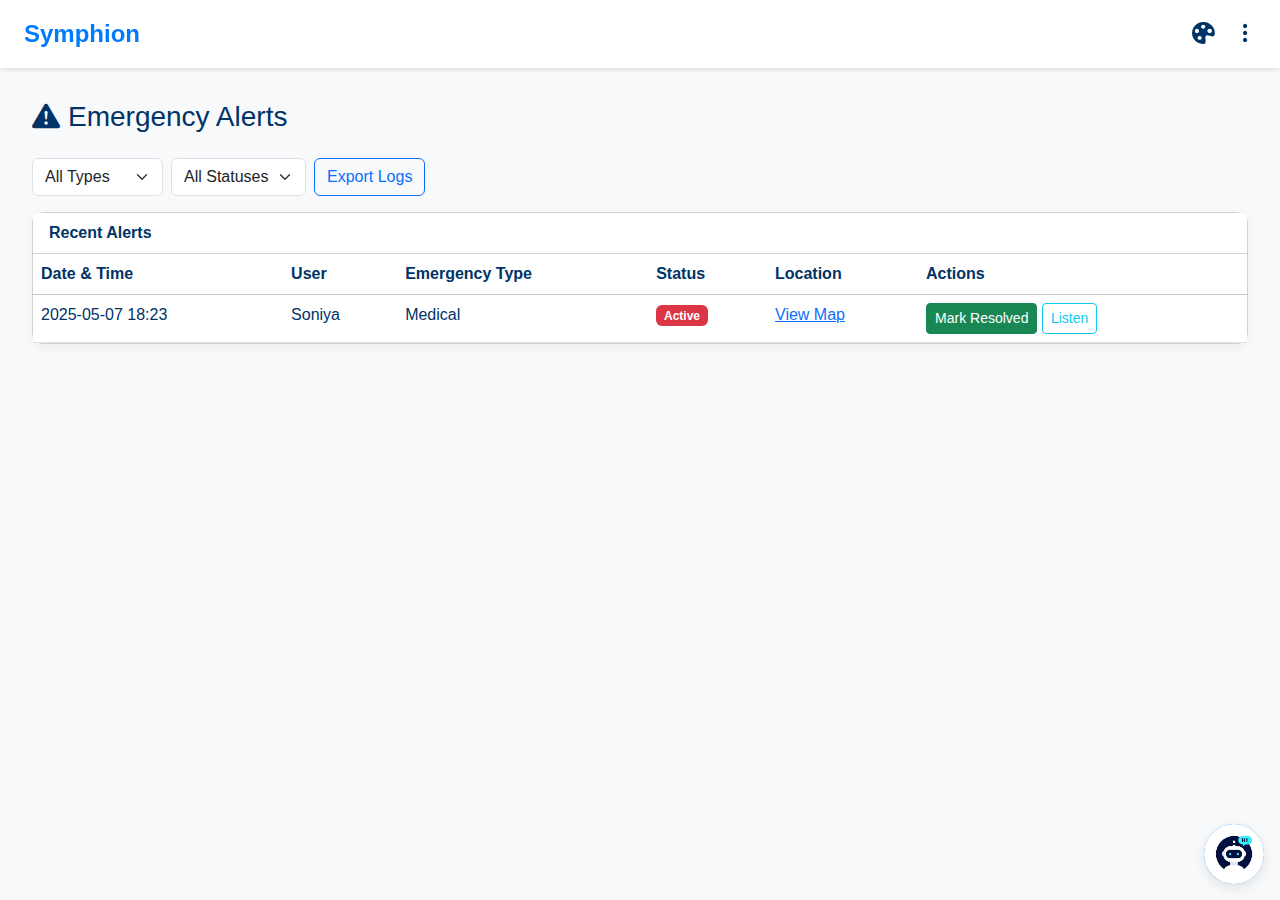
<file: emergencies.html>
<!DOCTYPE html>
<html lang="en" data-theme="light">
<head>
  <meta charset="UTF-8">
  <meta name="viewport" content="width=device-width, initial-scale=1">
  <title>Emergencies</title>
  <link href="https://cdn.jsdelivr.net/npm/bootstrap@5.3.3/dist/css/bootstrap.min.css" rel="stylesheet">
  <link href="https://cdn.jsdelivr.net/npm/bootstrap-icons@1.10.5/font/bootstrap-icons.css" rel="stylesheet">
  <link rel="stylesheet" href="symphbot.css">
  <style>
    :root {
      --bg: #f8f9fa;
      --panel-bg: #ffffff;
      --text: #003366;
      --accent: #007bff;
    }
    [data-theme="dark"] {
      --bg: #121212;
      --panel-bg: rgba(30,30,47,0.95);
      --text: #e0e6ff;
      --accent: #66b2ff;
    }
    body {
      font-family: 'Poppins', sans-serif;
      background: var(--bg);
      color: var(--text);
      transition: background 0.3s, color 0.3s;
    }
    [data-theme="dark"] h3,
[data-theme="dark"] h5,
[data-theme="dark"] h6 {
  color: #66b2ff !important;
  font-weight: 600;
}
[data-theme="dark"] .brand {
  color: var(--accent) !important;
}
    .topnav {
      position: sticky;
      top: 0;
      z-index: 1000;
      background-color: var(--panel-bg);
      backdrop-filter: blur(8px);
      padding: 1rem 1.5rem;
      display: flex;
      justify-content: space-between;
      align-items: center;
      box-shadow: 0 2px 4px rgba(0,0,0,0.1);
    }
    .brand {
      font-weight: 600;
      font-size: 1.5rem;
      color: var(--accent);
    }
    .icon-btn {
      font-size: 1.4rem;
      cursor: pointer;
      color: var(--text);
      transition: color 0.2s;
    }
    .icon-btn:hover {
      color: var(--accent);
    }
    .offcanvas {
      background-color: var(--panel-bg);
      color: var(--text);
      backdrop-filter: blur(8px);
    }
    .offcanvas .nav-link {
      color: var(--text);
    }
    .offcanvas .nav-link:hover {
      background: rgba(102,178,255,0.1);
      color: var(--accent);
    }
    .offcanvas .nav-link.active {
      background: rgba(102,178,255,0.2);
      color: var(--accent);
    }
    [data-theme="dark"] .btn-close {
      filter: invert(1) brightness(2) contrast(2);
    }
    .main {
      padding: 2rem;
    }
    .card {
      border-radius: 12px;
      box-shadow: 0 4px 12px rgba(0,0,0,0.05);
      background: var(--panel-bg);
      color: var(--text);
    }
    .card-header {
      font-weight: 600;
      color: var(--text);
      background: var(--panel-bg);
    }
    .table, .table th, .table td {
      background-color: var(--panel-bg);
      color: var(--text);
    }
  </style>
</head>
<body>
  <div class="topnav">
    <div class="brand">Symphion</div>
    <div>
      <i id="themeToggle" class="bi bi-palette-fill icon-btn me-3"></i>
      <i class="bi bi-three-dots-vertical icon-btn" data-bs-toggle="offcanvas" data-bs-target="#offcanvasMenu"></i>
    </div>
  </div>

  <div class="offcanvas offcanvas-end" tabindex="-1" id="offcanvasMenu">
    <div class="offcanvas-header">
      <h5 class="offcanvas-title">Menu</h5>
      <button type="button" class="btn-close text-reset" data-bs-dismiss="offcanvas"></button>
    </div>
    <div class="offcanvas-body">
      <nav class="nav flex-column">
       <a class="nav-link" href="dashboard.html"><i class="bi bi-house-door-fill me-2"></i>Dashboard</a>
        <a class="nav-link" href="myprofile.html"><i class="bi bi-person-circle me-2"></i>My Profile</a>
        <a class="nav-link" href="chat.html"><i class="bi bi-chat-dots-fill me-2"></i>Chat</a>
        <a class="nav-link" href="guardians.html"><i class="bi bi-people-fill me-2"></i>Trusted Circle</a>
        <a class="nav-link" href="emergencies.html"><i class="bi bi-exclamation-triangle-fill me-2"></i>Emergencies</a>
        <a class="nav-link" href="recordings.html"><i class="bi bi-mic-fill me-2"></i>Audio Vault</a>
        <a class="nav-link text-danger" href="index.html"><i class="bi bi-box-arrow-right me-2"></i>Logout</a>
      </nav>
    </div>
  </div>

  <div class="main container-fluid">
    <h3 class="mb-4"><i class="bi bi-exclamation-triangle-fill me-2"></i>Emergency Alerts</h3>

    <div class="mb-3 d-flex flex-wrap gap-2 align-items-center">
      <select class="form-select w-auto" aria-label="Filter by type">
        <option selected>All Types</option>
        <option value="1">Medical</option>
        <option value="2">Assault</option>
        <option value="3">Kidnapping</option>
      </select>
      <select class="form-select w-auto" aria-label="Filter by status">
        <option selected>All Statuses</option>
        <option value="active">Active</option>
        <option value="resolved">Resolved</option>
      </select>
      <button class="btn btn-outline-primary">Export Logs</button>
    </div>

    <div class="card">
      <div class="card-header"><strong>Recent Alerts</strong></div>
      <div class="table-responsive">
        <table class="table table-hover mb-0">
          <thead class="table-light">
            <tr>
              <th>Date & Time</th>
              <th>User</th>
              <th>Emergency Type</th>
              <th>Status</th>
              <th>Location</th>
              <th>Actions</th>
            </tr>
          </thead>
          <tbody>
            <tr>
              <td>2025-05-07 18:23</td>
              <td>Soniya</td>
              <td>Medical</td>
              <td><span class="badge bg-danger">Active</span></td>
              <td><a href="#">View Map</a></td>
              <td>
                <button class="btn btn-sm btn-success">Mark Resolved</button>
                <button class="btn btn-sm btn-outline-info">Listen</button>
              </td>
            </tr>
          </tbody>
        </table>
      </div>
    </div>
  </div>

  <!-- Symphbot Toggle Button -->
<div id="symphbotBtn">
  <img src="Bot.png" alt="Chat with Symphbot" />
</div>

<!-- Symphbot Chat Modal -->
<div class="modal fade symphbot-modal" id="symphbotModal" tabindex="-1" aria-hidden="true">
  <div class="modal-dialog">
    <div class="modal-content d-flex flex-column">
      <div class="modal-header">
        <h5 class="modal-title">Symphbot</h5>
        <button type="button" class="btn-close btn-close-white ms-auto" data-bs-dismiss="modal"></button>
      </div>
      <div class="modal-body d-flex flex-column" id="symphbotBody">
        <!-- Bot and user messages appear here -->
      </div>
      <div class="modal-footer">
        <div class="input-group">
          <input type="text" id="symphbotInput" class="form-control" placeholder="Ask me anything…">
          <button class="btn btn-secondary" id="symphbotSend"><i class="bi bi-send-fill"></i></button>
        </div>
      </div>
    </div>
  </div>
</div>

  <script src="https://cdn.jsdelivr.net/npm/bootstrap@5.3.3/dist/js/bootstrap.bundle.min.js"></script>
  <script>
    document.getElementById('themeToggle').addEventListener('click', () => {
      const root = document.documentElement;
      const current = root.getAttribute('data-theme');
      root.setAttribute('data-theme', current === 'light' ? 'dark' : 'light');
      const icon = document.getElementById('themeToggle');
      icon.classList.toggle('bi-palette-fill');
      icon.classList.toggle('bi-palette');
    });
  </script>
  <script src="symphbot.js"></script>
</body>
</html>
</file>
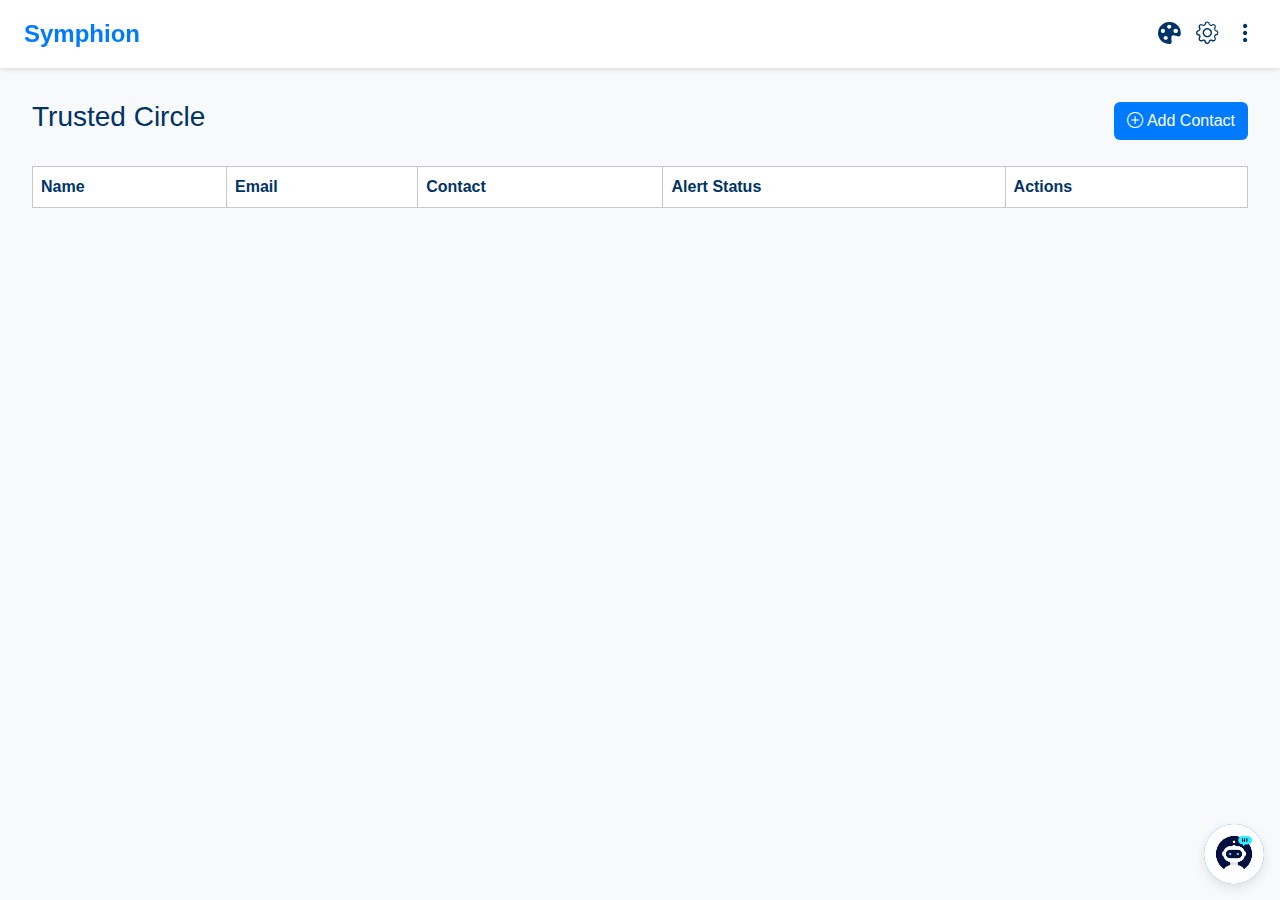
<file: guardians.html>
<!DOCTYPE html>
<html lang="en" data-theme="light">
<head>
  <meta charset="UTF-8" />
  <meta name="viewport" content="width=device-width, initial-scale=1" />
  <title>Guardians</title>
  <link href="https://cdn.jsdelivr.net/npm/bootstrap@5.3.3/dist/css/bootstrap.min.css" rel="stylesheet" />
  <link href="https://cdn.jsdelivr.net/npm/bootstrap-icons@1.10.5/font/bootstrap-icons.css" rel="stylesheet" />
  <link rel="stylesheet" href="symphbot.css">
  <style>
    :root {
      --bg: #f8f9fa;
      --panel-bg: #fff;
      --text: #003366;
      --accent: #007bff;
      --shadow: rgba(0, 0, 0, 0.1);
      --input-bg: #fff;
    }
    [data-theme="dark"] {
      --bg: #121212;
      --panel-bg: rgba(30,30,47,0.9);
      --text: #e0e6ff;
      --accent: #66b2ff;
      --shadow: rgba(0,0,0,0.7);
      --input-bg: #2b2b3d;
    }
    body {
      margin: 0;
      font-family: 'Poppins', sans-serif;
      background: var(--bg);
      color: var(--text);
      transition: background 0.3s, color 0.3s;
    }
    [data-theme="dark"] h3,
[data-theme="dark"] h5,
[data-theme="dark"] h6 {
  color: #66b2ff !important;
  font-weight: 600;
}
[data-theme="dark"] .brand {
  color: var(--accent) !important;
}
    .topnav {
      position: sticky;
      top: 0;
      z-index: 1000;
      width: 100%;
      background: var(--panel-bg);
      backdrop-filter: blur(8px);
      padding: 1rem 1.5rem;
      display: flex;
      justify-content: flex-end;
      align-items: center;
      gap: 1rem;
      box-shadow: 0 2px 4px var(--shadow);
      box-sizing: border-box;
    }
    .brand {
      margin-right: auto;
      font-weight: 600;
      font-size: 1.5rem;
      color: var(--accent);
    }
    .icon-btn {
      font-size: 1.4rem;
      cursor: pointer;
      color: var(--text);
      transition: color .2s;
    }
    .icon-btn:hover {
      color: var(--accent);
    }
    .offcanvas {
      background: var(--panel-bg);
      backdrop-filter: blur(8px);
    }
    .offcanvas .nav-link {
      color: var(--text);
    }
    .offcanvas .nav-link:hover {
      background: rgba(102, 178, 255, 0.1);
      color: var(--accent);
    }
    .offcanvas .nav-link.active {
      background: rgba(102, 178, 255, 0.2);
      color: var(--accent);
    }
    [data-theme="dark"] .btn-close {
      filter: invert(1) brightness(2) contrast(2);
    }
    .main {
      padding: 2rem;
    }
    .table, .table th, .table td {
      background-color: var(--panel-bg) !important;
      color: var(--text) !important;
      word-break: break-word;
    }
    /* Ensure only the table wrapper scrolls on small screens */
    .table-responsive {
      overflow-x: auto;
    }
    /* Prevent cells from shrinking too much */
    .table-responsive table {
      min-width: 600px;
    }
    .btn-add {
      background: var(--accent);
      color: #fff;
    }
    .btn-add:hover {
      background: #0056b3;
    }
    .modal-content, .form-control {
      background: var(--panel-bg);
      color: var(--text);
    }
    .form-control {
      background: var(--input-bg);
    }
    .settings-panel {
      position: fixed;
      top: 0;
      right: -400px;
      width: 350px;
      height: 100%;
      background: var(--panel-bg);
      box-shadow: -2px 0 10px var(--shadow);
      padding: 2rem;
      transition: right 0.3s ease-in-out;
      z-index: 1050;
    }
    .settings-panel.open {
      right: 0;
    }
    .settings-panel h5 {
      margin-bottom: 1.5rem;
      color: var(--accent);
    }
    .settings-panel label {
      font-weight: 500;
    }
    .settings-close {
      position: absolute;
      top: 1rem;
      right: 1rem;
      font-size: 1.2rem;
      cursor: pointer;
      color: var(--text);
    }
    .settings-close:hover {
      color: var(--accent);
    }
    @media (max-width: 768px) {
      .main { padding: 1rem; }
    }
  </style>
</head>
<body>
  <nav class="topnav">
    <div class="brand">Symphion</div>
    <i id="themeToggle" class="bi bi-palette-fill icon-btn"></i>
    <i class="bi bi-gear icon-btn" id="settingsToggle"></i>
    <i class="bi bi-three-dots-vertical icon-btn" data-bs-toggle="offcanvas" data-bs-target="#offcanvasMenu"></i>
  </nav>

  <div class="offcanvas offcanvas-end" tabindex="-1" id="offcanvasMenu">
    <div class="offcanvas-header">
      <h5 class="offcanvas-title">Menu</h5>
      <button type="button" class="btn-close text-reset" data-bs-dismiss="offcanvas"></button>
    </div>
    <div class="offcanvas-body">
      <nav class="nav flex-column">
        <a class="nav-link" href="dashboard.html"><i class="bi bi-house-door-fill me-2"></i>Dashboard</a>
        <a class="nav-link" href="myprofile.html"><i class="bi bi-person-circle me-2"></i>My Profile</a>
        <a class="nav-link" href="chat.html"><i class="bi bi-chat-dots-fill me-2"></i>Chat</a>
        <a class="nav-link" href="guardians.html"><i class="bi bi-people-fill me-2"></i>Trusted Circle</a>
        <a class="nav-link" href="emergencies.html"><i class="bi bi-exclamation-triangle-fill me-2"></i>Emergencies</a>
        <a class="nav-link" href="recordings.html"><i class="bi bi-mic-fill me-2"></i>Audio Vault</a>
        <a class="nav-link text-danger" href="index.html"><i class="bi bi-box-arrow-right me-2"></i>Logout</a>
      </nav>
    </div>
  </div>

  <div class="main container-fluid">
    <div class="d-flex justify-content-between align-items-center mb-4">
      <h3>Trusted Circle</h3>
      <button class="btn btn-add" data-bs-toggle="modal" data-bs-target="#guardianModal"><i class="bi bi-plus-circle"></i> Add Contact</button>
    </div>

    <div class="table-responsive">
      <table class="table table-hover table-bordered align-middle" id="guardianTable">
        <thead class="table-light">
          <tr>
            <th>Name</th>
            <th>Email</th>
            <th>Contact</th>
            <th>Alert Status</th>
            <th>Actions</th>
          </tr>
        </thead>
        <tbody></tbody>
      </table>
    </div>
  </div>

  <div class="modal fade" id="guardianModal" tabindex="-1">
    <div class="modal-dialog">
      <div class="modal-content">
        <div class="modal-header">
          <h5 class="modal-title">Add/Edit Contact</h5>
          <button type="button" class="btn-close" data-bs-dismiss="modal"></button>
        </div>
        <div class="modal-body">
          <form id="guardianForm">
            <div class="mb-3">
              <label class="form-label">Name</label>
              <input type="text" class="form-control" id="guardianName" required>
            </div>
            <div class="mb-3">
              <label class="form-label">Email</label>
              <input type="email" class="form-control" id="guardianEmail" required>
            </div>
            <div class="mb-3">
              <label class="form-label">Contact</label>
              <input type="tel" class="form-control" id="guardianContact" required>
            </div>
            <div class="form-check form-switch mb-3">
              <input class="form-check-input" type="checkbox" id="guardianAlert" checked>
              <label class="form-check-label" for="guardianAlert">Alerts Enabled</label>
            </div>
            <button type="submit" class="btn btn-primary">Save</button>
          </form>
        </div>
      </div>
    </div>
  </div>

  <div class="settings-panel" id="settingsPanel">
    <i class="bi bi-x settings-close" id="settingsClose"></i>
    <h5>Notification Settings</h5>
    <div class="form-check form-switch mb-3">
      <input class="form-check-input" type="checkbox" id="notifySMS" checked />
      <label class="form-check-label" for="notifySMS">Notify via SMS</label>
    </div>
    <div class="form-check form-switch mb-3">
      <input class="form-check-input" type="checkbox" id="notifyEmail" />
      <label class="form-check-label" for="notifyEmail">Notify via Email</label>
    </div>
    <div class="form-check form-switch mb-3">
      <input class="form-check-input" type="checkbox" id="notifyApp" checked />
      <label class="form-check-label" for="notifyApp">Notify via App Alert</label>
    </div>
  </div>

  <!-- Symphbot Toggle Button -->
<div id="symphbotBtn">
  <img src="Bot.png" alt="Chat with Symphbot" />
</div>

<!-- Symphbot Chat Modal -->
<div class="modal fade symphbot-modal" id="symphbotModal" tabindex="-1" aria-hidden="true">
  <div class="modal-dialog">
    <div class="modal-content d-flex flex-column">
      <div class="modal-header">
        <h5 class="modal-title">Symphbot</h5>
        <button type="button" class="btn-close btn-close-white ms-auto" data-bs-dismiss="modal"></button>
      </div>
      <div class="modal-body d-flex flex-column" id="symphbotBody">
        <!-- Bot and user messages appear here -->
      </div>
      <div class="modal-footer">
        <div class="input-group">
          <input type="text" id="symphbotInput" class="form-control" placeholder="Ask me anything…">
          <button class="btn btn-secondary" id="symphbotSend"><i class="bi bi-send-fill"></i></button>
        </div>
      </div>
    </div>
  </div>
</div>

  <script src="https://cdn.jsdelivr.net/npm/bootstrap@5.3.3/dist/js/bootstrap.bundle.min.js"></script>
  
<script>
// Toggle dark mode
const themeToggle = document.getElementById('themeToggle');
themeToggle.addEventListener('click', () => {
  const root = document.documentElement;
  const current = root.getAttribute('data-theme');
  const next = current === 'light' ? 'dark' : 'light';
  root.setAttribute('data-theme', next);
  themeToggle.classList.toggle('bi-palette-fill');
  themeToggle.classList.toggle('bi-palette');
});

// Settings panel open/close
const settingsToggle = document.getElementById('settingsToggle');
const settingsPanel  = document.getElementById('settingsPanel');
const settingsClose  = document.getElementById('settingsClose');
settingsToggle.addEventListener('click', () => settingsPanel.classList.add('open'));
settingsClose.addEventListener('click',  () => settingsPanel.classList.remove('open'));

// Shared guardians list
let guardians = JSON.parse(localStorage.getItem('guardians') || '[]');
let editIndex = null;
const gForm   = document.getElementById('guardianForm');
const tbody   = document.querySelector('#guardianTable tbody');
const gModal  = new bootstrap.Modal(document.getElementById('guardianModal'));

function saveAndRender() {
  localStorage.setItem('guardians', JSON.stringify(guardians));
  renderGuardians();
  // notify dashboard of change
  localStorage.setItem('dashboard_contacts', JSON.stringify(guardians));
}

gForm.addEventListener('submit', function(e) {
  e.preventDefault();
  const name        = document.getElementById('guardianName').value;
  const email       = document.getElementById('guardianEmail').value;
  const contact     = document.getElementById('guardianContact').value;
  const alertStatus = document.getElementById('guardianAlert').checked ? 'Enabled' : 'Disabled';
  const obj = { name, email, contact, alertStatus };

  if (editIndex !== null) guardians[editIndex] = obj;
  else guardians.push(obj);
  editIndex = null;
  gForm.reset();
  gModal.hide();
  saveAndRender();
});

function renderGuardians() {
  tbody.innerHTML = '';
  guardians.forEach((g, i) => {
    const badge = g.alertStatus === 'Enabled' ? 'bg-success' : 'bg-secondary';
    const row = `
      <tr>
        <td>${g.name}</td>
        <td>${g.email}</td>
        <td>${g.contact}</td>
        <td><span class="badge ${badge}">${g.alertStatus}</span></td>
        <td>
          <button class="btn btn-sm btn-outline-primary me-2" onclick="editGuardian(${i})"><i class="bi bi-pencil"></i></button>
          <button class="btn btn-sm btn-outline-danger" onclick="deleteGuardian(${i})"><i class="bi bi-trash"></i></button>
        </td>
      </tr>`;
    tbody.innerHTML += row;
  });
}

function deleteGuardian(i) {
  if (!confirm('Delete this guardian?')) return;
  guardians.splice(i, 1);
  saveAndRender();
}

function editGuardian(i) {
  const g = guardians[i];
  document.getElementById('guardianName').value    = g.name;
  document.getElementById('guardianEmail').value   = g.email;
  document.getElementById('guardianContact').value = g.contact;
  document.getElementById('guardianAlert').checked = g.alertStatus === 'Enabled';
  editIndex = i;
  gModal.show();
}

// Cross-tab sync
window.addEventListener('storage', evt => {
  if (evt.key === 'guardians') {
    guardians = JSON.parse(evt.newValue);
    renderGuardians();
  }
});

document.addEventListener('DOMContentLoaded', () => {
  renderGuardians();
});

</script>
<script src="symphbot.js"></script>
</body>
</html>
</file>
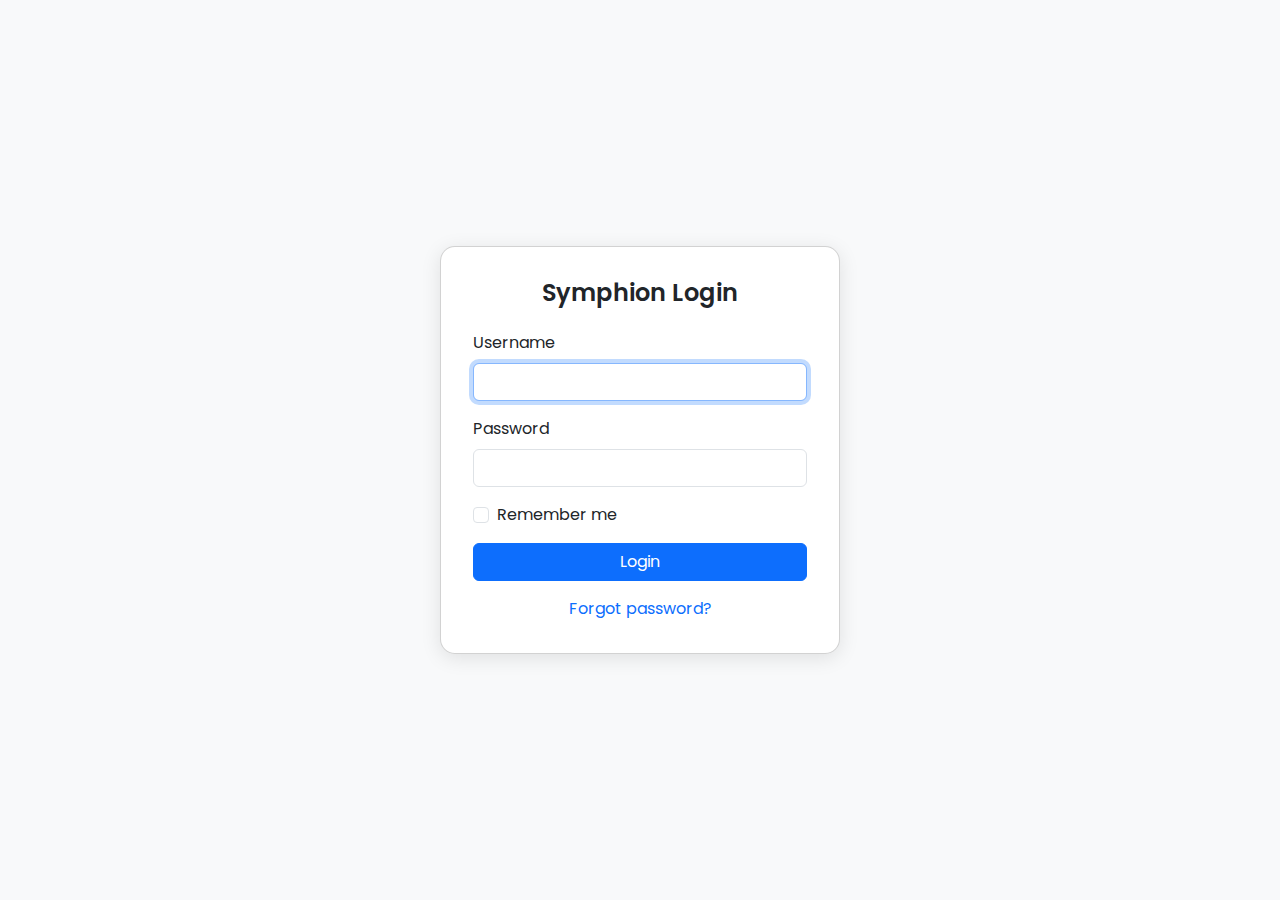
<file: login.html>
<!DOCTYPE html>
<html lang="en">
<head>
  <meta charset="UTF-8">
  <meta name="viewport" content="width=device-width, initial-scale=1">
  <title>Login</title>
  <link href="https://cdn.jsdelivr.net/npm/bootstrap@5.3.3/dist/css/bootstrap.min.css" rel="stylesheet">
  <!-- Google Font -->
  <link href="https://fonts.googleapis.com/css2?family=Poppins:wght@400;600&display=swap" rel="stylesheet">
  <style>
    body {
      background: #f8f9fa;
      font-family: 'Poppins', sans-serif;
    }
    .login-container {
      min-height: 100vh;
      display: flex;
      align-items: center;
      justify-content: center;
    }
    .login-card {
      width: 100%;
      max-width: 400px;
      padding: 2rem;
      border-radius: 15px;
      box-shadow: 0 4px 20px rgba(0, 0, 0, 0.1);
      background-color: #ffffff;
    }
    h4 {
      font-weight: 600;
    }


/* ----- EXTRA SMALL (≤576px) ----- */
@media (max-width: 576px) {
  .login-card {
    padding: 1rem;          /* less padding for smaller phones */
  }
  .login-card h4 {
    font-size: 1.25rem;     /* smaller heading */
  }
  .login-card .form-label,
  .login-card .form-control {
    font-size: 0.9rem;      /* slightly smaller inputs/labels */
  }
  .login-card .btn {
    font-size: 0.9rem;
    padding: 0.5rem;
  }
}

/* ----- VERY SMALL (≤400px) ----- */
@media (max-width: 400px) {
  .login-card {
    padding: 0.75rem;       /* even tighter padding */
  }
  .login-card h4 {
    font-size: 1.1rem;
  }
  .login-card .form-label,
  .login-card .form-control,
  .login-card .btn {
    font-size: 0.8rem;      /* super small text */
  }
}

    
  </style>
</head>
<body>
  <div class="login-container">
    <div class="card login-card">
      <h4 class="text-center mb-4">Symphion Login</h4>
      <form id="loginForm" method="post" action="{%% url 'login' %%}">
        <div class="mb-3">
          <label for="username" class="form-label">Username</label>
          <input type="text" class="form-control" id="username" name="username" required autofocus>
        </div>
        <div class="mb-3">
          <label for="password" class="form-label">Password</label>
          <input type="password" class="form-control" id="password" name="password" required>
        </div>
        <div class="mb-3 form-check">
          <input type="checkbox" class="form-check-input" id="remember">
          <label class="form-check-label" for="remember">Remember me</label>
        </div>
        <div class="d-grid">
          <button type="submit" class="btn btn-primary">Login</button>
        </div>
        <p class="text-center mt-3 mb-0">
          <a href="/forgot-password" class="text-decoration-none">Forgot password?</a>
        </p>
      </form>
    </div>
  </div>


  <script>
    // Intercept login to verify against stored userData
    document.getElementById('loginForm').addEventListener('submit', function(e) {
      e.preventDefault();
      const fm = e.target;
      const { username, password } = fm;
      const stored = JSON.parse(localStorage.getItem('userData') || '{}');
      if (username.value === stored.username && password.value === stored.password) {
        localStorage.setItem('loggedIn', 'true');
        window.location.href = 'dashboard.html';
      } else {
        alert('Invalid credentials');
      }
    });
  </script>
  <script src="https://cdn.jsdelivr.net/npm/bootstrap@5.3.3/dist/js/bootstrap.bundle.min.js"></script>



 <script>
    const form = document.querySelector('form');
    form.addEventListener('submit', function(e) {
      e.preventDefault();
      const username = this.username.value.trim();
      const password = this.password.value;    // in test you might skip real checking
      const userJson = localStorage.getItem(username);

      if (!userJson) {
        return alert('No such user.  Please register first.');
      }
      // (Optionally: parse and check a stored-password field here.)
      // For now, we assume “login successful”:

      localStorage.setItem('loggedInUser', username);
      window.location.href = 'dashboard.html';
    });
  </script>



</body>
</html>
</file>
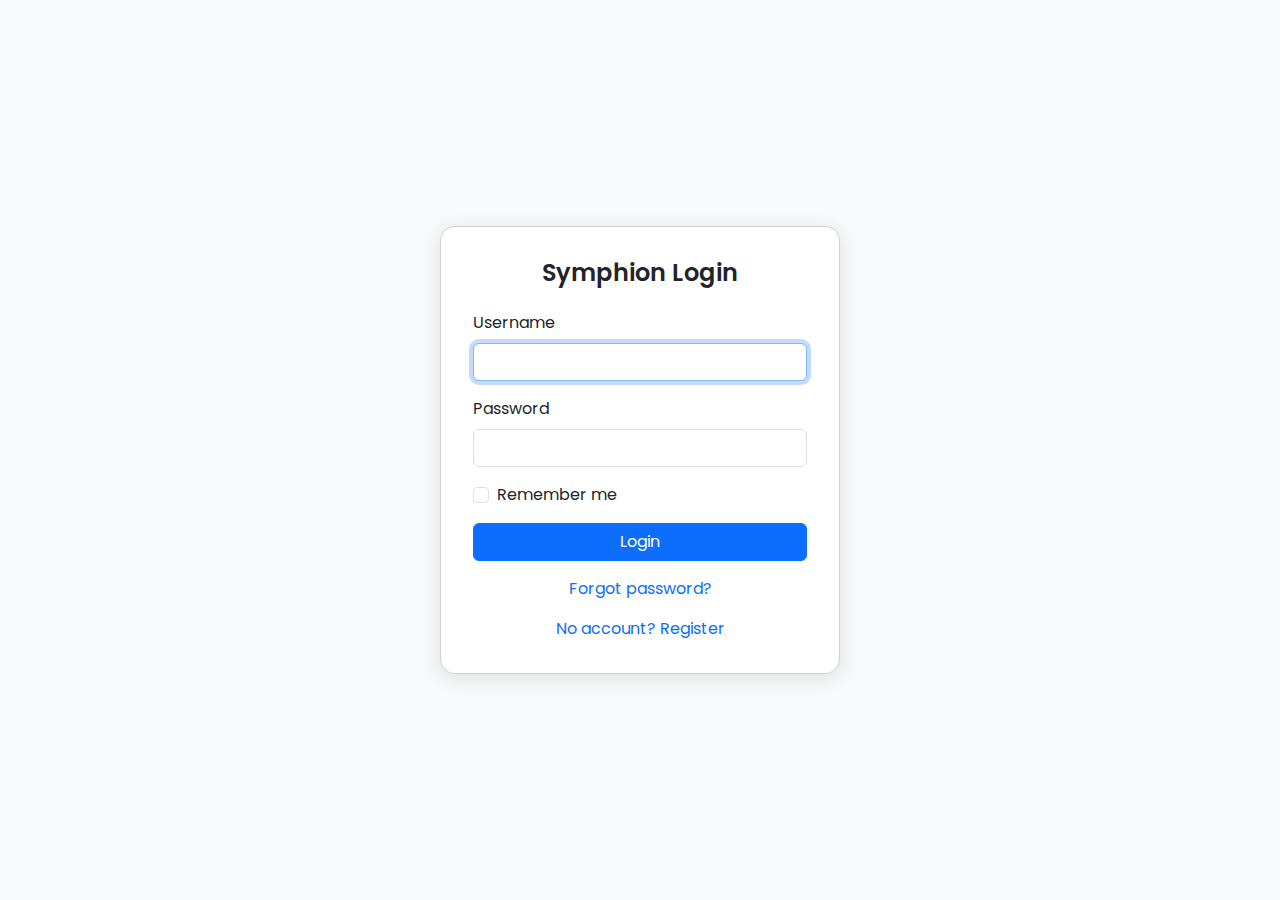
<file: myprofile.html>
<!DOCTYPE html>
<html lang="en" data-theme="light">
<head>
  <meta charset="UTF-8">
  <meta name="viewport" content="width=device-width, initial-scale=1">
  <title>My Profile</title>
  <!-- Bootstrap CSS -->
  <link href="https://cdn.jsdelivr.net/npm/bootstrap@5.3.3/dist/css/bootstrap.min.css" rel="stylesheet">
  <link href="https://cdn.jsdelivr.net/npm/bootstrap-icons@1.10.5/font/bootstrap-icons.css" rel="stylesheet">
  <link rel="stylesheet" href="symphbot.css">
  <style>
    :root {
  --bg: #f8f9fa;
  --panel-bg: #ffffff;
  --text: #003366;
  --accent: #007bff;
  --shadow: rgba(0, 0, 0, 0.1);
}
[data-theme="dark"] {
  --bg: #121212;
  --panel-bg: rgba(30,30,47,0.6);
  --text: #e0e6ff;
  --accent: #66b2ff;
  --shadow: rgba(0,0,0,0.7);
}
body {
  margin: 0;
  font-family: 'Poppins', sans-serif;
  background: var(--bg);
  color: var(--text);
  transition: background .3s, color .3s;
}
[data-theme="dark"] h3,
[data-theme="dark"] h5,
[data-theme="dark"] h6 {
  color: #66b2ff !important;
  font-weight: 600;
}
[data-theme="dark"] .brand {
  color: var(--accent) !important;
}
.topnav {
  position: sticky; top: 0; z-index: 1000;
  background: var(--panel-bg); backdrop-filter: blur(8px);
  padding: .75rem 1rem; display: flex;
  justify-content: space-between; align-items: center;
  box-shadow: 0 2px 4px var(--shadow);
}
.brand { font-size: 1.25rem; font-weight: 600; color: var(--accent); }
.menu-icon, .theme-icon {
  font-size: 1.4rem; cursor: pointer;
  color: var(--text); margin-left: 1rem;
  transition: color .2s;
}
.menu-icon:hover, .theme-icon:hover { color: var(--accent); }
.offcanvas {
  background: var(--panel-bg) !important;
  backdrop-filter: blur(6px);
}
.offcanvas .nav-link {
  color: var(--text) !important;
  transition: background .2s, color .2s;
}
.offcanvas .nav-link:hover {
  background: rgba(102,178,255,0.1) !important;
  color: var(--accent) !important;
}
.offcanvas .nav-link.active {
  background: rgba(102,178,255,0.2) !important;
  color: var(--accent) !important;
}
[data-theme="dark"] .btn-close {
  filter: invert(1) brightness(2) contrast(2);
}
.main { padding: 2rem; }
@media (max-width:768px) { .main { padding: 1rem; } }
.section { margin-bottom: 1.5rem; }
.row.match-cards > [class*=col-] {
  display: flex; flex-direction: column; gap: 1rem;
}
.card {
  flex: 1; border-radius: 12px;
  background: var(--panel-bg);
  box-shadow: 0 4px 12px var(--shadow);
  transition: transform .2s, box-shadow .2s;
}

/* Animate emergency contact entries */
#emergencyList li {
  opacity: 0;
  transform: translateY(10px);
  animation: slideIn 0.4s ease forwards;
}
#emergencyList li:nth-child(1) { animation-delay: 0.1s; }
#emergencyList li:nth-child(2) { animation-delay: 0.2s; }
#emergencyList li:nth-child(3) { animation-delay: 0.3s; }
#emergencyList li:nth-child(4) { animation-delay: 0.4s; } /* for +N more */

@keyframes slideIn {
  to {
    opacity: 1;
    transform: translateY(0);
  }
}

/* Optional: style for the "+N more..." link */
#emergencyList a.more-link {
  font-style: italic;
  display: inline-flex;
  align-items: center;
  gap: 1px;
  color: var(--accent);
}
#emergencyList a.more-link:hover {
  text-decoration: underline;
}


.card:hover {
  transform: translateY(-3px);
  box-shadow: 0 6px 18px var(--shadow);
}
.card, .card * {
  color: var(--text) !important;
}

#emergencyList li i {
  margin-right: 0.1rem !important; /* reduce space between icon and text */
}


.photo-upload { position: relative; width:120px; height:120px; margin:0 auto 1rem; }
.avatar-wrapper {
  width:100%; height:100%;
  border:2px solid var(--accent);
  border-radius:50%; overflow:hidden; cursor:pointer;
  transition: border-color .2s;
}
.avatar-img { width:100%; height:100%; object-fit:cover; }
.avatar-plus {
  position:absolute; bottom:0; right:0;
  background:var(--accent); color:#fff;
  width:32px; height:32px; border-radius:50%;
  display:flex; align-items:center; justify-content:center;
  font-size:22px; border:2px solid #fff;
}
.card-header {
  background: var(--panel-bg) !important;
  border-bottom: 1px solid var(--shadow);
  color: var(--text) !important;
}
@media (max-width:992px) {
  .col-lg-6 { flex: 0 0 100%; max-width: 100%; }
}
#sidebarNav .nav-link {
  position: relative;
  transition: background 0.3s ease, transform 0.3s ease;
  border-radius: 8px;
}
#sidebarNav .nav-link:hover {
  background: rgba(102, 178, 255, 0.15);
  transform: translateX(5px);
  color: var(--accent) !important;
}
#sidebarNav .nav-link i {
  transition: transform 0.3s ease;
}
#sidebarNav .nav-link:hover i {
  transform: scale(1.1);
}
/* Emergency contacts list match recordings styling */
#emergencyList li {
  display: flex;
  justify-content: flex-start;
  align-items: center;
  padding: 0.5rem 0;
  border-bottom: 1px solid rgba(0,0,0,0.05);
}
#emergencyList li:last-child {
  border-bottom: none;
}
#emergencyList a {
  font-weight: 500;
  color: var(--accent) !important;
  text-decoration: none;
}
#emergencyList a:hover {
  text-decoration: underline;
}
    .profile-grid {
      display: grid;
      grid-template-columns: 1fr 1fr;
      gap: 1rem;
    }
    @media (max-width: 768px) {
      .profile-grid {
        grid-template-columns: 1fr;
      }
    }
    .profile-section {
      background: var(--panel-bg);
      padding: 1.5rem;
      border-radius: 12px;
      box-shadow: 0 4px 12px var(--shadow);
      margin-bottom: 1rem;
    }
    .form-control, .form-select, textarea {
      background-color: var(--bg) !important;
      color: black !important;
    }
    [data-theme="dark"] .form-control,
    [data-theme="dark"] .form-select,
    [data-theme="dark"] textarea {
      background-color: #1e1e2f !important;
      color: white !important;
    }
    .emg-contact {
      display: flex;
      justify-content: space-between;
      margin-bottom: .5rem;
    }
    .emg-contact div {
      flex: 1;
    }
  </style>
</head>
<body>
  <nav class="topnav">
    <div class="brand">Symphion</div>
    <div>
      <i id="themeToggle" class="bi bi-palette-fill theme-icon"></i>
      <i class="bi bi-three-dots-vertical menu-icon" data-bs-toggle="offcanvas" data-bs-target="#offcanvasMenu"></i>
    </div>
  </nav>
  <div class="offcanvas offcanvas-end" tabindex="-1" id="offcanvasMenu">
    <div class="offcanvas-header">
      <h5 class="offcanvas-title">Menu</h5>
      <button type="button" class="btn-close text-reset" data-bs-dismiss="offcanvas"></button>
    </div>
    <div class="offcanvas-body">
      <nav class="nav flex-column" id="sidebarNav">
        <a class="nav-link" href="dashboard.html"><i class="bi bi-house-door-fill me-2"></i>Dashboard</a>
        <a class="nav-link" href="myprofile.html"><i class="bi bi-person-circle me-2"></i>My Profile</a>
        <a class="nav-link" href="chat.html"><i class="bi bi-chat-dots-fill me-2"></i>Chat</a>
        <a class="nav-link" href="guardians.html"><i class="bi bi-people-fill me-2"></i>Trusted Circle</a>
        <a class="nav-link" href="emergencies.html"><i class="bi bi-exclamation-triangle-fill me-2"></i>Emergencies</a>
        <a class="nav-link" href="recordings.html"><i class="bi bi-mic-fill me-2"></i>Audio Vault</a>
        <a class="nav-link text-danger" href="index.html"><i class="bi bi-box-arrow-right me-2"></i>Logout</a>
      </nav>
    </div>
  </div>
  <div class="main container-fluid">
    <h3 class="mb-4 text-center">My Profile</h3>
    <form id="profileForm" class="profile-grid">
      <div class="profile-section">
        <div class="text-center mb-3">
          <img id="avatarPreview" src="" class="rounded-circle" width="100" height="100" alt="Avatar">
          <div class="mt-2">
            <input type="file" id="photoInput" hidden>
            <button type="button" class="btn btn-outline-secondary btn-sm" onclick="photoInput.click()">Change Photo</button>
          </div>
        </div>
        <div class="mb-2"><label class="form-label">Username</label>
          <input type="text" id="username" class="form-control" readonly>
        </div>
        <div class="mb-2"><label class="form-label">Full Name</label>
          <input type="text" id="name" class="form-control" required>
        </div>
        <div class="mb-2"><label class="form-label">Email</label>
          <input type="email" id="email" class="form-control" required>
        </div>
        <div class="mb-2"><label class="form-label">Contact</label>
          <input type="tel" id="contact" class="form-control" required>
        </div>
        <div class="mb-2"><label class="form-label">Date of Birth</label>
          <input type="date" id="dob" class="form-control">
        </div>
        <div class="mb-2"><label class="form-label">Gender</label>
          <select id="gender" class="form-select">
            <option value="">Select</option>
            <option value="male">Male</option>
            <option value="female">Female</option>
            <option value="other">Other</option>
          </select>
        </div>
        <br>
        <div class="mb-3">
          <label class="form-label"><h5>Trusted Circle</h5></label>
          <div id="contactsList" class="mb-2"></div>
        </div>
      </div>
      <div class="profile-section">
        <div class="row mb-3">
          <div class="col"><label class="form-label">Height (ft)</label>
            <input type="number" id="height_ft" class="form-control"></div>
          <div class="col"><label class="form-label">Height (in)</label>
            <input type="number" id="height_in" class="form-control"></div>
          <div class="col"><label class="form-label">Weight (kg)</label>
            <input type="number" id="weight_kg" class="form-control"></div>
        </div>
        <div class="row mb-3">
          <div class="col"><label class="form-label">County</label>
            <select id="county" class="form-select" onchange="loadConstituencies()"><option value="">Select County</option></select>
          </div>
          <div class="col"><label class="form-label">Constituency</label>
            <select id="constituency" class="form-select"><option value="">Select Constituency</option></select>
          </div>
        </div>
        <div class="mb-3"><label class="form-label">Describe Yourself</label>
          <textarea id="description" class="form-control" rows="2"></textarea>
        </div>
        <div class="mb-3"><label class="form-label">Primary Use Cases</label><br>
          <label><input type="checkbox" name="use_case" value="medical"> Medical Emergency</label><br>
          <label><input type="checkbox" name="use_case" value="safety"> Personal Safety</label><br>
          <label><input type="checkbox" name="use_case" value="security"> Security</label><br>
          <label><input type="checkbox" name="use_case" value="other"> Other</label><br>
          <label><input type="checkbox" name="use_case" value="prefer_not"> Prefer Not to Say</label>
        </div>
        <div class="mb-3"><label class="form-label">Medical Information</label><br>
          <div class="mb-2"><label class="form-label">Allergies</label>
            <input type="text" id="allergies" class="form-control"></div>
          <div class="mb-2"><label class="form-label">Medications</label>
            <input type="text" id="medications" class="form-control"></div>
          <div class="mb-2"><label class="form-label">Disabilities</label>
            <input type="text" id="disabilities" class="form-control"></div>
          <div class="mb-2"><label class="form-label">Mental Health</label>
            <input type="text" id="mental_health" class="form-control"></div>
          <div class="mb-3"><label class="form-label">Medical Notes</label>
            <textarea id="medical_notes" class="form-control" rows="2"></textarea>
          </div>
        </div>
        <div class="d-grid">
          <button type="submit" class="btn btn-primary">Save Changes</button>
        </div>
      </div>
    </form>
  </div>

<!-- Symphbot Toggle Button -->
<div id="symphbotBtn">
  <img src="Bot.png" alt="Chat with Symphbot" />
</div>

<!-- Symphbot Chat Modal -->
<div class="modal fade symphbot-modal" id="symphbotModal" tabindex="-1" aria-hidden="true">
  <div class="modal-dialog">
    <div class="modal-content d-flex flex-column">
      <div class="modal-header">
        <h5 class="modal-title">Symphbot</h5>
        <button type="button" class="btn-close btn-close-white ms-auto" data-bs-dismiss="modal"></button>
      </div>
      <div class="modal-body d-flex flex-column" id="symphbotBody">
        <!-- Bot and user messages appear here -->
      </div>
      <div class="modal-footer">
        <div class="input-group">
          <input type="text" id="symphbotInput" class="form-control" placeholder="Ask me anything…">
          <button class="btn btn-secondary" id="symphbotSend"><i class="bi bi-send-fill"></i></button>
        </div>
      </div>
    </div>
  </div>
</div>

  <script src="https://cdn.jsdelivr.net/npm/bootstrap@5.3.3/dist/js/bootstrap.bundle.min.js"></script>
  <script>
    // theme toggle + persistence
    const themeToggle = document.getElementById('themeToggle');
    themeToggle.addEventListener('click', ()=>{
      const root = document.documentElement;
      const next = root.getAttribute('data-theme')==='light'?'dark':'light';
      root.setAttribute('data-theme',next);
      localStorage.setItem('preferredTheme',next);
      themeToggle.classList.toggle('bi-palette-fill');
      themeToggle.classList.toggle('bi-palette');
    });
    document.addEventListener('DOMContentLoaded',()=>{
      // reapply theme
      const saved = localStorage.getItem('preferredTheme');
      if(saved) document.documentElement.setAttribute('data-theme',saved);
      if(saved==='dark') themeToggle.classList.replace('bi-palette-fill','bi-palette');

      // populate county dropdown
const counties = {
  "Mombasa": ["Mvita","Jomvu","Changamwe","Nyali","Kisauni","Likoni"],
  "Kwale": ["Msambweni","Matuga","Lunga Lunga","Kinango"],
  "Kilifi": ["Kilifi North","Kilifi South","Rabai","Malindi","Mariakani","Ganze","Kaloleni","Magarini"],
  "Tana River": ["Galole","Garsen","Bura"],
  "Lamu": ["Lamu East","Lamu West"],
  "Taita-Taveta": ["Taveta","Voi","Wundanyi","Mwatate"],
  "Garissa": ["Garissa Township","Lagdera","Fafi","Ijara","Dadaab","Balambala"],
  "Wajir": ["Wajir East","Wajir North","Wajir West","Wajir South","Eldas","Tarbaj","Lagdera"],
  "Mandera": ["Mandera East","Mandera North","Mandera South","Mandera West","Lafey","Banissa","Takaba"],
  "Marsabit": ["North Horr","Laisamis","Saku","Turkana North"],
  "Isiolo": ["Isiolo North","Isiolo South","Merti"],
  "Meru": ["Imenti North","Imenti South","Buuri","Tigania West","Tigania East","North Imenti","South Imenti","Igembe North","Igembe Central","Igembe South"],
  "Tharaka-Nithi": ["Chuka/Igambang’ombe","Tharaka","Maara"],
  "Embu": ["Manyatta","Runyenjes","Mbeere North","Mbeere South","Embu East","Embu West"],
  "Kitui": ["Kitui East","Kitui West","Kitui South","Kitui Rural","Mwingi North","Mwingi West","Mwingi Central"],
  "Machakos": ["Machakos Town","Masinga","Yatta","Mwala","Kangundo","Kathiani","Matungulu","Kaiti"],
  "Makueni": ["Makueni","Kibwezi West","Kibwezi East","Kathonzweni","Makindu","Mbooni"],
  "Nyandarua": ["North Kinangop","South Kinangop","Ol Kalou","Ol Jorok","Kinangop"],
  "Nyeri": ["Nyeri Town","Tetu","Mathira East","Mathira West","Mukurweini","Othaya"],
  "Kirinyaga": ["Kirinyaga Central","Kirinyaga East","Kirinyaga West","Mwea","Mwea East","Mwea West"],
  "Murang’a": ["Kandara","Mathioya","Kiharu","Kigumo","Maragwa"],
  "Kiambu": ["Kiambaa","Kabete","Lari","Githunguri","Kikuyu","Limuru","Thika Town","Gatundu North","Gatundu South","Ruiru","Juja"],
  "Turkana": ["Turkana North","Turkana Central","Turkana South","Turkana East","Turkana West","Loima"],
  "West Pokot": ["Kapenguria","Pokot South","Pokot Central","Pokot North","Sigor"],
  "Samburu": ["Samburu North","Samburu East","Samburu West"],
  "Trans Nzoia": ["Kitale East","Kitale West","Kiminini","Saboti","Cherangany"],
  "Uasin Gishu": ["Soy","Turbo","Kesses","Moiben","Ainabkoi"],
  "Elgeyo-Marakwet": ["Keiyo North","Keiyo South","Marakwet East","Marakwet West"],
  "Nandi": ["Nandi North","Nandi South","Nandi Central","Nandi East","Mosop"],
  "Baringo": ["Baringo North","Baringo Central","Baringo South","Eldama Ravine","Tiaty"],
  "Laikipia": ["Laikipia West","Laikipia East","Laikipia North"],
  "Nakuru": ["Nakuru Town East","Nakuru Town West","Gilgil","Molo","Subukia","Kuresoi South","Kuresoi North"],
  "Narok": ["Narok North","Narok South","Narok East","Kilgoris","Emurua Dikirr"],
  "Kajiado": ["Kajiado North","Kajiado West","Kajiado Central","Kajiado South","Kajiado East"],
  "Kericho": ["Ainamoi","Bureti","Belgut","Soin/Sigowet"],
  "Bomet": ["Bomet Central","Bomet East","Bomet West"],
  "Kakamega": ["Lugari","Likuyani","Lurambi","Malava","Mumias East","Mumias West","Navakholo","Shinyalu","Ikolomani","Matungu"],
  "Vihiga": ["Sabatia","Hamisi","Emuhaya","Luanda","Vihiga"],
  "Busia": ["Busia","Bunyala","Samia","Butula","Teso North","Teso South"],
  "Siaya": ["Siaya","Ugenya","Ugunja","Alego Usonga","Bondo","Rarieda"],
  "Kisumu": ["Kisumu East","Kisumu West","Kisumu Central","Nyando","Seme","Muhoroni","Nyakach"],
  "Homa Bay": ["Ndhiwa","Homa Bay Town","Rangwe","Suba North","Suba South"],
  "Migori": ["Migori","Rongo","Oyugis","Uriri","Kurial","Suna East","Suna West"],
  "Kisii": ["Kisii","Bonchari","Bobasi","Nyaribari Masaba","Nyaribari Chache","Kisii Central","Kitutu Chache North","Kitutu Chache South"],
  "Nyamira": ["North Mugirango","West Mugirango","Kitutu Masaba"]
};
      const cSel = document.getElementById('county');
      Object.keys(counties).forEach(ct=>{
        let o=new Option(ct,ct); cSel.add(o);
      });
      window.counties = counties;

      // load stored user
      const key = localStorage.getItem('loggedInUser');
      if(!key) return location.replace('index.html');
      const user = JSON.parse(localStorage.getItem(key)||'{}');
      // fill all fields:
      document.getElementById('username').value = user.username||'';
      document.getElementById('avatarPreview').src = user.photo||'https://cdn-icons-png.flaticon.com/512/149/149071.png';
      ['name','email','contact','dob','description','allergies','medications','disabilities','mental_health','medical_notes']
        .forEach(id=> document.getElementById(id).value = user[id]||'' );
      document.getElementById('gender').value = user.gender||'';
      document.getElementById('height_ft').value = user.height_ft||'';
      document.getElementById('height_in').value = user.height_in||'';
      document.getElementById('weight_kg').value = user.weight_kg||'';
      // location
      document.getElementById('county').value = user.county||'';
      loadConstituencies();
      document.getElementById('constituency').value = user.constituency||'';

      // emergency contacts
      const contactsDiv = document.getElementById('contactsList');
      (user.emergencyContacts||[]).forEach(c=>{
        let d=document.createElement('div');
        d.className='emg-contact';
        d.innerHTML = `<div><strong>${c.name}</strong><br>${c.phone||c.contact}</div>`;
        contactsDiv.appendChild(d);
      });

      // use cases
      (user.use_case||[]).forEach(val=>{
        let chk = document.querySelector(`input[name=use_case][value=${val}]`);
        if(chk) chk.checked = true;
      });

      // photo input hookup
      const photoInput = document.getElementById('photoInput');
      photoInput.addEventListener('change', e=>{
        const reader=new FileReader();
        reader.onload = evt=> document.getElementById('avatarPreview').src = evt.target.result;
        reader.readAsDataURL(photoInput.files[0]);
      });
    });

    // during save
    document.getElementById('profileForm').addEventListener('submit', e=>{
      e.preventDefault();
      const key = localStorage.getItem('loggedInUser');
      const u = JSON.parse(localStorage.getItem(key));
      ['name','email','contact','dob','description','allergies','medications','disabilities','mental_health','medical_notes']
        .forEach(id=> u[id] = document.getElementById(id).value );
      u.gender = document.getElementById('gender').value;
      u.photo = document.getElementById('avatarPreview').src;
      u.height_ft = document.getElementById('height_ft').value;
      u.height_in = document.getElementById('height_in').value;
      u.weight_kg = document.getElementById('weight_kg').value;
      u.county = document.getElementById('county').value;
      u.constituency = document.getElementById('constituency').value;
      // use cases
      u.use_case = Array.from(document.querySelectorAll('input[name=use_case]:checked'))
                      .map(cb=>cb.value);
      // persist
      localStorage.setItem(key, JSON.stringify(u));
      localStorage.setItem('userData', JSON.stringify(u));
      alert('Profile updated!');
    });

    // dynamic constituency loader
    function loadConstituencies(){
      const ct = document.getElementById('county').value;
      const sel = document.getElementById('constituency');
      sel.innerHTML = '<option value="">Select Constituency</option>';
      (window.counties[ct]||[]).forEach(c=>{
        sel.add(new Option(c,c));
      });
    }
  </script>
  <script src="symphbot.js"></script>
</body>
</html>
</file>
<file: symphbot.css>
/* symphbot.css */
:root {
  --accent: #007bff;
  --panel-bg: #ffffff;
  --text: #003366;
  --shadow: rgba(0, 0, 0, 0.1);
}
[data-theme="dark"] {
  --panel-bg: rgba(20, 22, 35, 0.8);
  --text: #e0e6ff;
}

/* Floating Chat Button */
#symphbotBtn {
  /* keep your existing styles… */
  position: fixed;
  bottom: 1rem;
  right: 1rem;
  width: 60px;
  height: 60px;
  border-radius: 50%;
  background: var(--accent);
  display: flex;
  align-items: center;
  justify-content: center;
  box-shadow: 0 4px 12px var(--shadow);
  cursor: pointer;
  z-index: 1050;
  overflow: hidden;          /* ✦ ensure anything outside the circle is clipped */
}

#symphbotBtn img {
  width: 100%;
  height: 100%;
  object-fit: cover;         /* ✦ scale & crop to fill the button */
  object-position: center;   /* ✦ center the image in its container */
  display: block;
  /* no border-radius needed here since parent is already circular & overflow:hidden */
}


/* Chat Modal Styling */
.symphbot-modal .modal-content {
  background: var(--panel-bg);
  color: var(--text);
  border-radius: 12px;
  box-shadow: 0 4px 20px var(--shadow);
}
.symphbot-modal .modal-header {
  border-bottom: none;
  background: var(--accent);
  color: #fff;
  border-top-left-radius: 12px;
  border-top-right-radius: 12px;
}
.symphbot-modal .modal-body {
  max-height: 60vh;
  overflow-y: auto;
  padding: 1rem;
}
.symphbot-modal .message {
  margin-bottom: .75rem;
  display: flex;
}
.symphbot-modal .message.user .bubble {
  background: var(--accent);
  color: #fff;
  align-self: flex-end;
}
.symphbot-modal .message.bot .bubble {
  background: var(--panel-bg);
  border: 1px solid var(--shadow);
  color: var(--text);
  align-self: flex-start;
}
.symphbot-modal .bubble {
  padding: .5rem 1rem;
  border-radius: 1rem;
  display: inline-block;
  max-width: 80%;
  word-wrap: break-word;
}
.symphbot-modal .modal-footer {
  border-top: none;
  padding: .5rem;
}
.symphbot-modal .form-control {
  border-radius: 20px;
}
/* Reposition the Symphbot modal to bottom-right instead of centered */
#symphbotModal .modal-dialog {
  position: fixed;
  bottom: 80px; /* above the toggle button */
  right: 1rem;
  margin: 0;
  width: 100%;
  max-width: 360px;
  z-index: 1060;
}

@media (max-width: 576px) {
  #symphbotModal .modal-dialog {
    width: 95%;
    right: 2.5%;
    left: auto;
  }
}
</file>
